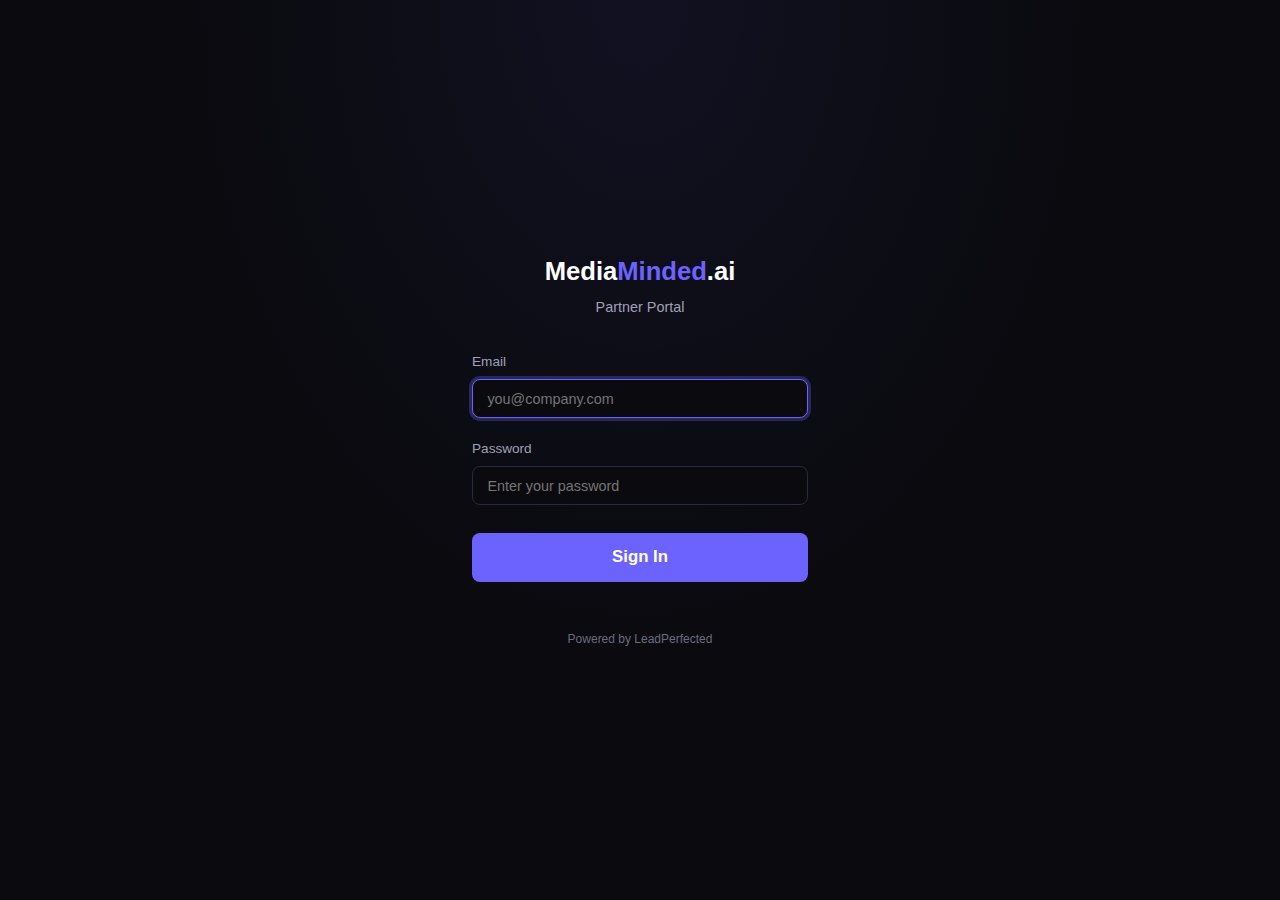
<file: admin/index.html>
<!DOCTYPE html>
<html lang="en">
<head>
  <meta charset="UTF-8">
  <meta name="viewport" content="width=device-width, initial-scale=1.0">
  <title>Admin - MediaMinded.ai</title>
  <link rel="stylesheet" href="/assets/style.css">
  <style>
    .pipeline-bar {
      display: flex;
      gap: 0;
      border-radius: var(--radius);
      overflow: hidden;
      height: 8px;
      background: var(--bg-primary);
      margin-top: 1rem;
    }
    .pipeline-bar div {
      height: 100%;
      transition: width 0.3s;
    }
    .action-bar {
      display: flex;
      gap: 0.5rem;
      flex-wrap: wrap;
    }
    .filter-row {
      display: flex;
      gap: 0.75rem;
      flex-wrap: wrap;
      margin-bottom: 1rem;
      align-items: flex-end;
    }
    .filter-row .form-group {
      margin-bottom: 0;
      min-width: 140px;
    }
    .filter-row .form-group label {
      margin-bottom: 0.2rem;
    }
    .select-col {
      width: 40px;
      text-align: center;
    }
    .row-actions {
      display: flex;
      gap: 0.4rem;
    }
    .partner-stats {
      display: grid;
      grid-template-columns: repeat(auto-fit, minmax(120px, 1fr));
      gap: 0.5rem;
      margin-top: 0.5rem;
    }
    .partner-stat {
      text-align: center;
      font-size: 0.8rem;
    }
    .partner-stat .val {
      font-weight: 700;
      color: var(--accent);
    }
    .count-badge {
      background: var(--bg-card);
      border: 1px solid var(--border);
      border-radius: 20px;
      padding: 0.15rem 0.6rem;
      font-size: 0.75rem;
      color: var(--text-secondary);
      margin-left: 0.5rem;
    }
  </style>
</head>
<body>
  <nav class="nav">
    <div class="nav-logo">Media<span>Minded</span>.ai <span style="font-size:0.7rem;color:var(--text-muted);margin-left:0.5rem;">ADMIN</span></div>
    <div class="nav-links">
      <span id="adminUser" style="color:var(--text-secondary);font-size:0.85rem;"></span>
      <button class="btn btn-secondary btn-sm" onclick="logout()">Logout</button>
    </div>
  </nav>

  <div class="page-content">
    <!-- Pipeline Stats -->
    <div class="stats-grid" id="pipelineStats">
      <div class="stat-card"><div class="stat-value" id="pTotal">-</div><div class="stat-label">Total Prospects</div></div>
      <div class="stat-card"><div class="stat-value" id="pCalled">-</div><div class="stat-label">Called</div></div>
      <div class="stat-card"><div class="stat-value" id="pInterested">-</div><div class="stat-label">Interested</div></div>
      <div class="stat-card"><div class="stat-value" id="pSigned">-</div><div class="stat-label">Signed Partners</div></div>
      <div class="stat-card"><div class="stat-value" id="pRevenue">-</div><div class="stat-label">Total Revenue</div></div>
    </div>

    <!-- Tabs -->
    <div class="tabs" style="margin-top:2rem;">
      <button class="tab-btn active" data-tab="prospects">Prospects</button>
      <button class="tab-btn" data-tab="partners">Partners</button>
      <button class="tab-btn" data-tab="pipeline">Pipeline</button>
    </div>

    <!-- Prospects Tab -->
    <div class="tab-content active" id="tab-prospects">
      <div class="toolbar">
        <div class="action-bar">
          <button class="btn btn-primary btn-sm" onclick="openDiscoverModal()">Discover Prospects</button>
          <button class="btn btn-secondary btn-sm" id="btnOutreach" onclick="generateOutreach()" disabled>Generate Outreach</button>
          <button class="btn btn-secondary btn-sm" id="btnLaunch" onclick="launchCalls()" disabled>Launch Calls</button>
        </div>
        <div class="toolbar-spacer"></div>
        <span id="selectedCount" style="color:var(--text-muted);font-size:0.85rem;"></span>
      </div>

      <div class="filter-row">
        <div class="form-group">
          <label>Niche</label>
          <select id="filterNiche" onchange="loadProspects()">
            <option value="">All Niches</option>
            <option>Fencing</option><option>Pools</option><option>Roofing</option>
            <option>Solar</option><option>HVAC</option><option>RV Dealers</option>
            <option>Real Estate</option><option>Windows</option><option>Siding</option>
            <option>Driveways</option>
          </select>
        </div>
        <div class="form-group">
          <label>Status</label>
          <select id="filterStatus" onchange="loadProspects()">
            <option value="">All Statuses</option>
            <option>new</option><option>contacted</option><option>called</option>
            <option>interested</option><option>signed</option><option>declined</option>
          </select>
        </div>
        <div class="form-group">
          <label>Search</label>
          <input type="text" id="filterSearch" placeholder="Company or name..." oninput="debounceSearch()">
        </div>
      </div>

      <div class="table-wrap">
        <table>
          <thead>
            <tr>
              <th class="select-col"><input type="checkbox" id="selectAll" onchange="toggleSelectAll()"></th>
              <th>Company</th>
              <th>Contact</th>
              <th>Niche</th>
              <th>Location</th>
              <th>Status</th>
              <th>Last Contact</th>
              <th>Actions</th>
            </tr>
          </thead>
          <tbody id="prospectsTable">
            <tr><td colspan="8" class="loading-overlay"><span class="spinner"></span> Loading...</td></tr>
          </tbody>
        </table>
      </div>
      <div id="prospectsPagination" style="margin-top:1rem;display:flex;gap:0.5rem;justify-content:center;"></div>
    </div>

    <!-- Partners Tab -->
    <div class="tab-content" id="tab-partners">
      <div class="table-wrap">
        <table>
          <thead>
            <tr>
              <th>Company</th>
              <th>Contact</th>
              <th>Niche</th>
              <th>Status</th>
              <th>Leads</th>
              <th>Calls</th>
              <th>Appointments</th>
              <th>Revenue</th>
              <th>Since</th>
            </tr>
          </thead>
          <tbody id="partnersTable">
            <tr><td colspan="9" class="loading-overlay"><span class="spinner"></span> Loading...</td></tr>
          </tbody>
        </table>
      </div>
    </div>

    <!-- Pipeline Tab -->
    <div class="tab-content" id="tab-pipeline">
      <div id="pipelineContent">
        <div class="loading-overlay"><span class="spinner"></span> Loading pipeline data...</div>
      </div>
    </div>
  </div>

  <!-- Discover Prospects Modal -->
  <div class="modal-overlay" id="discoverModal">
    <div class="modal">
      <h3>Discover Prospects</h3>
      <form id="discoverForm">
        <div class="form-group">
          <label>Niche</label>
          <select id="discoverNiche" required>
            <option value="">Select niche...</option>
            <option>Fencing</option><option>Pools</option><option>Roofing</option>
            <option>Solar</option><option>HVAC</option><option>RV Dealers</option>
            <option>Real Estate</option><option>Windows</option><option>Siding</option>
            <option>Driveways</option>
          </select>
        </div>
        <div class="form-group">
          <label>Locations (comma separated)</label>
          <input type="text" id="discoverLocations" placeholder="e.g., Miami FL, Tampa FL" required>
        </div>
        <div class="form-group">
          <label>Limit</label>
          <input type="number" id="discoverLimit" value="50" min="1" max="500">
        </div>
        <div style="display:flex;gap:0.75rem;justify-content:flex-end;margin-top:1.5rem;">
          <button type="button" class="btn btn-secondary" onclick="closeDiscoverModal()">Cancel</button>
          <button type="submit" class="btn btn-primary" id="discoverBtn">Discover</button>
        </div>
      </form>
      <div id="discoverResult" style="margin-top:1rem;display:none;"></div>
    </div>
  </div>

  <footer class="footer">
    &copy; 2026 MediaMinded.ai &mdash; Admin Panel
  </footer>

  <script src="/assets/app.js"></script>
  <script>
    if (!requireAuth(['master_admin', 'admin'])) throw new Error('Not authorized');

    const user = getUser();
    $('#adminUser').textContent = user.email;

    // State
    let prospects = [];
    let selectedIds = new Set();
    let currentPage = 1;
    const pageSize = 50;
    let searchTimeout = null;

    // Tabs
    $$('.tab-btn').forEach(btn => {
      btn.addEventListener('click', () => {
        $$('.tab-btn').forEach(b => b.classList.remove('active'));
        $$('.tab-content').forEach(c => c.classList.remove('active'));
        btn.classList.add('active');
        $(`#tab-${btn.dataset.tab}`).classList.add('active');

        if (btn.dataset.tab === 'partners') loadPartners();
        if (btn.dataset.tab === 'pipeline') loadPipeline();
      });
    });

    // Load pipeline stats
    async function loadPipelineStats() {
      try {
        const data = await apiFetch('/b2b/admin/stats');
        $('#pTotal').textContent = formatNumber(data.total_prospects);
        $('#pCalled').textContent = formatNumber(data.called);
        $('#pInterested').textContent = formatNumber(data.interested);
        $('#pSigned').textContent = formatNumber(data.signed);
        $('#pRevenue').textContent = formatCurrency(data.total_revenue);
      } catch (err) {
        console.error('Stats error:', err);
      }
    }

    // Prospects
    async function loadProspects() {
      const niche = $('#filterNiche').value;
      const status = $('#filterStatus').value;
      const search = $('#filterSearch').value;

      let url = `/b2b/prospects?page=${currentPage}&limit=${pageSize}`;
      if (niche) url += `&niche=${encodeURIComponent(niche)}`;
      if (status) url += `&status=${encodeURIComponent(status)}`;
      if (search) url += `&search=${encodeURIComponent(search)}`;

      try {
        const data = await apiFetch(url);
        prospects = data.prospects || data || [];
        const total = data.total || prospects.length;

        if (prospects.length === 0) {
          $('#prospectsTable').innerHTML = '<tr><td colspan="8" style="text-align:center;color:var(--text-muted);padding:2rem;">No prospects found</td></tr>';
          $('#prospectsPagination').innerHTML = '';
          return;
        }

        $('#prospectsTable').innerHTML = prospects.map(p => `
          <tr>
            <td class="select-col"><input type="checkbox" value="${p.id}" onchange="toggleSelect(this)" ${selectedIds.has(String(p.id)) ? 'checked' : ''}></td>
            <td><strong>${p.company_name || '-'}</strong></td>
            <td>${p.contact_name || '-'}<br><span style="color:var(--text-muted);font-size:0.8rem;">${p.email || ''}</span></td>
            <td>${p.niche || '-'}</td>
            <td>${[p.city, p.state].filter(Boolean).join(', ') || '-'}</td>
            <td>${statusBadge(p.status)}</td>
            <td>${formatDate(p.last_contacted_at)}</td>
            <td class="row-actions">
              <button class="btn btn-sm btn-secondary" onclick="viewProspect(${p.id})" title="View">View</button>
            </td>
          </tr>
        `).join('');

        // Pagination
        const totalPages = Math.ceil(total / pageSize);
        if (totalPages > 1) {
          let pages = '';
          for (let i = 1; i <= totalPages && i <= 10; i++) {
            pages += `<button class="btn btn-sm ${i === currentPage ? 'btn-primary' : 'btn-secondary'}" onclick="goToPage(${i})">${i}</button>`;
          }
          $('#prospectsPagination').innerHTML = pages;
        } else {
          $('#prospectsPagination').innerHTML = '';
        }

        updateSelectionUI();
      } catch (err) {
        $('#prospectsTable').innerHTML = `<tr><td colspan="8" class="alert-error">Error loading prospects: ${err.message}</td></tr>`;
      }
    }

    function goToPage(page) {
      currentPage = page;
      loadProspects();
    }

    function debounceSearch() {
      clearTimeout(searchTimeout);
      searchTimeout = setTimeout(() => {
        currentPage = 1;
        loadProspects();
      }, 300);
    }

    // Selection
    function toggleSelect(cb) {
      if (cb.checked) {
        selectedIds.add(cb.value);
      } else {
        selectedIds.delete(cb.value);
      }
      updateSelectionUI();
    }

    function toggleSelectAll() {
      const checked = $('#selectAll').checked;
      $$('#prospectsTable input[type="checkbox"]').forEach(cb => {
        cb.checked = checked;
        if (checked) selectedIds.add(cb.value);
        else selectedIds.delete(cb.value);
      });
      updateSelectionUI();
    }

    function updateSelectionUI() {
      const count = selectedIds.size;
      $('#selectedCount').textContent = count > 0 ? `${count} selected` : '';
      $('#btnOutreach').disabled = count === 0;
      $('#btnLaunch').disabled = count === 0;
    }

    // Actions
    async function generateOutreach() {
      if (selectedIds.size === 0) return;
      const btn = $('#btnOutreach');
      btn.disabled = true;
      btn.textContent = 'Generating...';

      try {
        await apiFetch('/b2b/admin/generate-outreach', {
          method: 'POST',
          body: JSON.stringify({ prospect_ids: [...selectedIds] }),
        });
        showAlert($('.page-content'), 'Outreach generated successfully', 'success');
        loadProspects();
      } catch (err) {
        showAlert($('.page-content'), 'Outreach error: ' + err.message);
      } finally {
        btn.disabled = false;
        btn.textContent = 'Generate Outreach';
      }
    }

    async function launchCalls() {
      if (selectedIds.size === 0) return;
      if (!confirm(`Launch calls for ${selectedIds.size} prospect(s)?`)) return;

      const btn = $('#btnLaunch');
      btn.disabled = true;
      btn.textContent = 'Launching...';

      try {
        await apiFetch('/b2b/admin/launch-calls', {
          method: 'POST',
          body: JSON.stringify({ prospect_ids: [...selectedIds] }),
        });
        showAlert($('.page-content'), 'Calls launched successfully', 'success');
        selectedIds.clear();
        loadProspects();
      } catch (err) {
        showAlert($('.page-content'), 'Launch error: ' + err.message);
      } finally {
        btn.disabled = false;
        btn.textContent = 'Launch Calls';
      }
    }

    function viewProspect(id) {
      const p = prospects.find(x => x.id === id);
      if (!p) return;
      alert(
        `Company: ${p.company_name}\n` +
        `Contact: ${p.contact_name}\n` +
        `Email: ${p.email}\n` +
        `Phone: ${p.phone}\n` +
        `Niche: ${p.niche}\n` +
        `Location: ${[p.city, p.state].filter(Boolean).join(', ')}\n` +
        `Status: ${p.status}\n` +
        `Notes: ${p.notes || 'None'}`
      );
    }

    // Discover Modal
    function openDiscoverModal() {
      $('#discoverModal').classList.add('active');
      $('#discoverResult').style.display = 'none';
    }

    function closeDiscoverModal() {
      $('#discoverModal').classList.remove('active');
    }

    document.getElementById('discoverForm').addEventListener('submit', async (e) => {
      e.preventDefault();
      const btn = $('#discoverBtn');
      btn.disabled = true;
      btn.textContent = 'Discovering...';

      try {
        const data = await apiFetch('/b2b/admin/discover-prospects', {
          method: 'POST',
          body: JSON.stringify({
            niche: $('#discoverNiche').value,
            locations: $('#discoverLocations').value.split(',').map(s => s.trim()).filter(Boolean),
            limit: parseInt($('#discoverLimit').value) || 50,
          }),
        });

        const resultEl = $('#discoverResult');
        resultEl.className = 'alert alert-success';
        resultEl.textContent = `Found ${data.count || 0} new prospects.`;
        resultEl.style.display = 'block';
        loadProspects();
        loadPipelineStats();
      } catch (err) {
        const resultEl = $('#discoverResult');
        resultEl.className = 'alert alert-error';
        resultEl.textContent = err.message;
        resultEl.style.display = 'block';
      } finally {
        btn.disabled = false;
        btn.textContent = 'Discover';
      }
    });

    // Partners
    async function loadPartners() {
      try {
        const partners = await apiFetch('/b2b/admin/partners');
        if (!partners || partners.length === 0) {
          $('#partnersTable').innerHTML = '<tr><td colspan="9" style="text-align:center;color:var(--text-muted);padding:2rem;">No partners yet</td></tr>';
          return;
        }
        $('#partnersTable').innerHTML = partners.map(p => `
          <tr>
            <td><strong>${p.company_name || '-'}</strong></td>
            <td>${p.contact_name || '-'}<br><span style="color:var(--text-muted);font-size:0.8rem;">${p.email || ''}</span></td>
            <td>${p.niche || '-'}</td>
            <td>${statusBadge(p.status)}</td>
            <td>${formatNumber(p.total_leads)}</td>
            <td>${formatNumber(p.calls_made)}</td>
            <td>${formatNumber(p.appointments)}</td>
            <td>${formatCurrency(p.revenue)}</td>
            <td>${formatDate(p.created_at)}</td>
          </tr>
        `).join('');
      } catch (err) {
        $('#partnersTable').innerHTML = `<tr><td colspan="9" class="alert-error">Error: ${err.message}</td></tr>`;
      }
    }

    // Pipeline
    async function loadPipeline() {
      try {
        const data = await apiFetch('/b2b/admin/pipeline');
        const stages = data.stages || [];
        const content = $('#pipelineContent');

        if (stages.length === 0) {
          content.innerHTML = '<p style="text-align:center;color:var(--text-muted);padding:2rem;">No pipeline data yet</p>';
          return;
        }

        const total = stages.reduce((sum, s) => sum + (s.count || 0), 0) || 1;
        const colors = ['#6c63ff', '#3b82f6', '#22c55e', '#f59e0b', '#ef4444', '#8b5cf6'];

        content.innerHTML = `
          <div class="stats-grid" style="margin-bottom:2rem;">
            ${stages.map(s => `
              <div class="stat-card">
                <div class="stat-value">${formatNumber(s.count)}</div>
                <div class="stat-label">${s.name}</div>
              </div>
            `).join('')}
          </div>
          <div class="card" style="margin-bottom:2rem;">
            <h3 style="margin-bottom:0.75rem;">Pipeline Funnel</h3>
            <div class="pipeline-bar">
              ${stages.map((s, i) => `<div style="width:${(s.count / total * 100).toFixed(1)}%;background:${colors[i % colors.length]};" title="${s.name}: ${s.count}"></div>`).join('')}
            </div>
            <div style="display:flex;gap:1.5rem;margin-top:0.75rem;flex-wrap:wrap;">
              ${stages.map((s, i) => `
                <span style="font-size:0.8rem;color:var(--text-secondary);display:flex;align-items:center;gap:0.35rem;">
                  <span style="width:10px;height:10px;border-radius:2px;background:${colors[i % colors.length]};display:inline-block;"></span>
                  ${s.name} (${((s.count / total) * 100).toFixed(0)}%)
                </span>
              `).join('')}
            </div>
          </div>
          ${data.recent_activity ? `
            <h3 style="margin-bottom:1rem;">Recent Activity</h3>
            <div class="table-wrap">
              <table>
                <thead><tr><th>Date</th><th>Company</th><th>Event</th><th>Details</th></tr></thead>
                <tbody>
                  ${data.recent_activity.map(a => `
                    <tr>
                      <td>${formatDateTime(a.date)}</td>
                      <td>${a.company || '-'}</td>
                      <td>${statusBadge(a.event)}</td>
                      <td>${a.details || '-'}</td>
                    </tr>
                  `).join('')}
                </tbody>
              </table>
            </div>
          ` : ''}
        `;
      } catch (err) {
        $('#pipelineContent').innerHTML = `<div class="alert alert-error">Error loading pipeline: ${err.message}</div>`;
      }
    }

    // Init
    loadPipelineStats();
    loadProspects();
  </script>
</body>
</html>
</file>
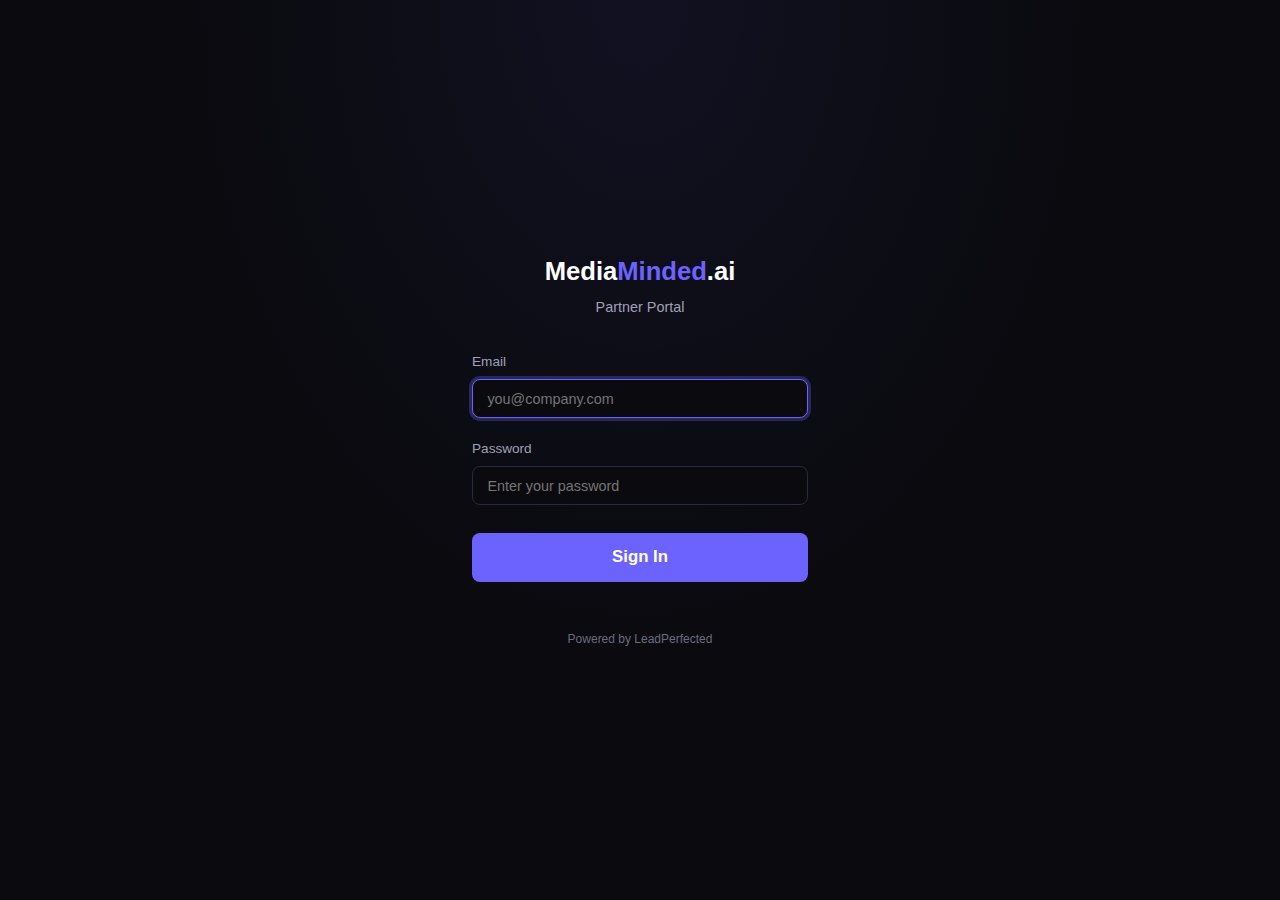
<file: portal/index.html>
<!DOCTYPE html>
<html lang="en">
<head>
  <meta charset="UTF-8">
  <meta name="viewport" content="width=device-width, initial-scale=1.0">
  <title>Partner Login - MediaMinded.ai</title>
  <link rel="stylesheet" href="/assets/style.css">
  <style>
    .login-page {
      min-height: 100vh;
      display: flex;
      align-items: center;
      justify-content: center;
      background: radial-gradient(ellipse at center top, rgba(108,99,255,0.08) 0%, transparent 50%);
    }
    .login-box {
      width: 100%;
      max-width: 400px;
      padding: 2rem;
    }
    .login-header {
      text-align: center;
      margin-bottom: 2rem;
    }
    .login-header h1 {
      font-size: 1.6rem;
      font-weight: 700;
      margin-bottom: 0.25rem;
    }
    .login-header h1 span {
      color: var(--accent);
    }
    .login-header p {
      color: var(--text-secondary);
      font-size: 0.9rem;
    }
    .login-form .btn {
      width: 100%;
      justify-content: center;
      margin-top: 0.5rem;
    }
    .login-footer {
      text-align: center;
      margin-top: 3rem;
      color: var(--text-muted);
      font-size: 0.75rem;
    }
    .login-error {
      display: none;
      margin-bottom: 1rem;
    }
  </style>
</head>
<body>
  <div class="login-page">
    <div class="login-box">
      <div class="login-header">
        <h1>Media<span>Minded</span>.ai</h1>
        <p>Partner Portal</p>
      </div>

      <div id="loginError" class="alert alert-error login-error"></div>

      <form id="loginForm" class="login-form" autocomplete="on">
        <div class="form-group">
          <label for="email">Email</label>
          <input type="email" id="email" name="email" required placeholder="you@company.com" autofocus>
        </div>
        <div class="form-group">
          <label for="password">Password</label>
          <input type="password" id="password" name="password" required placeholder="Enter your password">
        </div>
        <button type="submit" class="btn btn-primary btn-lg" id="loginBtn">Sign In</button>
      </form>

      <div class="login-footer">
        Powered by LeadPerfected
      </div>
    </div>
  </div>

  <script src="/assets/app.js"></script>
  <script>
    // If already logged in, redirect
    if (getToken() && getUser()) {
      const user = getUser();
      if (user.role === 'master_admin' || user.role === 'admin') {
        window.location.href = '/admin/';
      } else {
        window.location.href = '/portal/dashboard.html';
      }
    }

    const form = document.getElementById('loginForm');
    const errorEl = document.getElementById('loginError');
    const loginBtn = document.getElementById('loginBtn');

    form.addEventListener('submit', async (e) => {
      e.preventDefault();
      errorEl.style.display = 'none';
      loginBtn.disabled = true;
      loginBtn.textContent = 'Signing in...';

      try {
        const data = await apiFetch('/auth/login', {
          method: 'POST',
          body: JSON.stringify({
            email: document.getElementById('email').value,
            password: document.getElementById('password').value,
          }),
        });

        setAuth(data.token, data.user, data.partner_id);

        if (data.user.role === 'master_admin' || data.user.role === 'admin') {
          window.location.href = '/admin/';
        } else {
          window.location.href = '/portal/dashboard.html';
        }
      } catch (err) {
        errorEl.textContent = err.message || 'Login failed. Check your credentials.';
        errorEl.style.display = 'block';
        loginBtn.disabled = false;
        loginBtn.textContent = 'Sign In';
      }
    });
  </script>
</body>
</html>
</file>
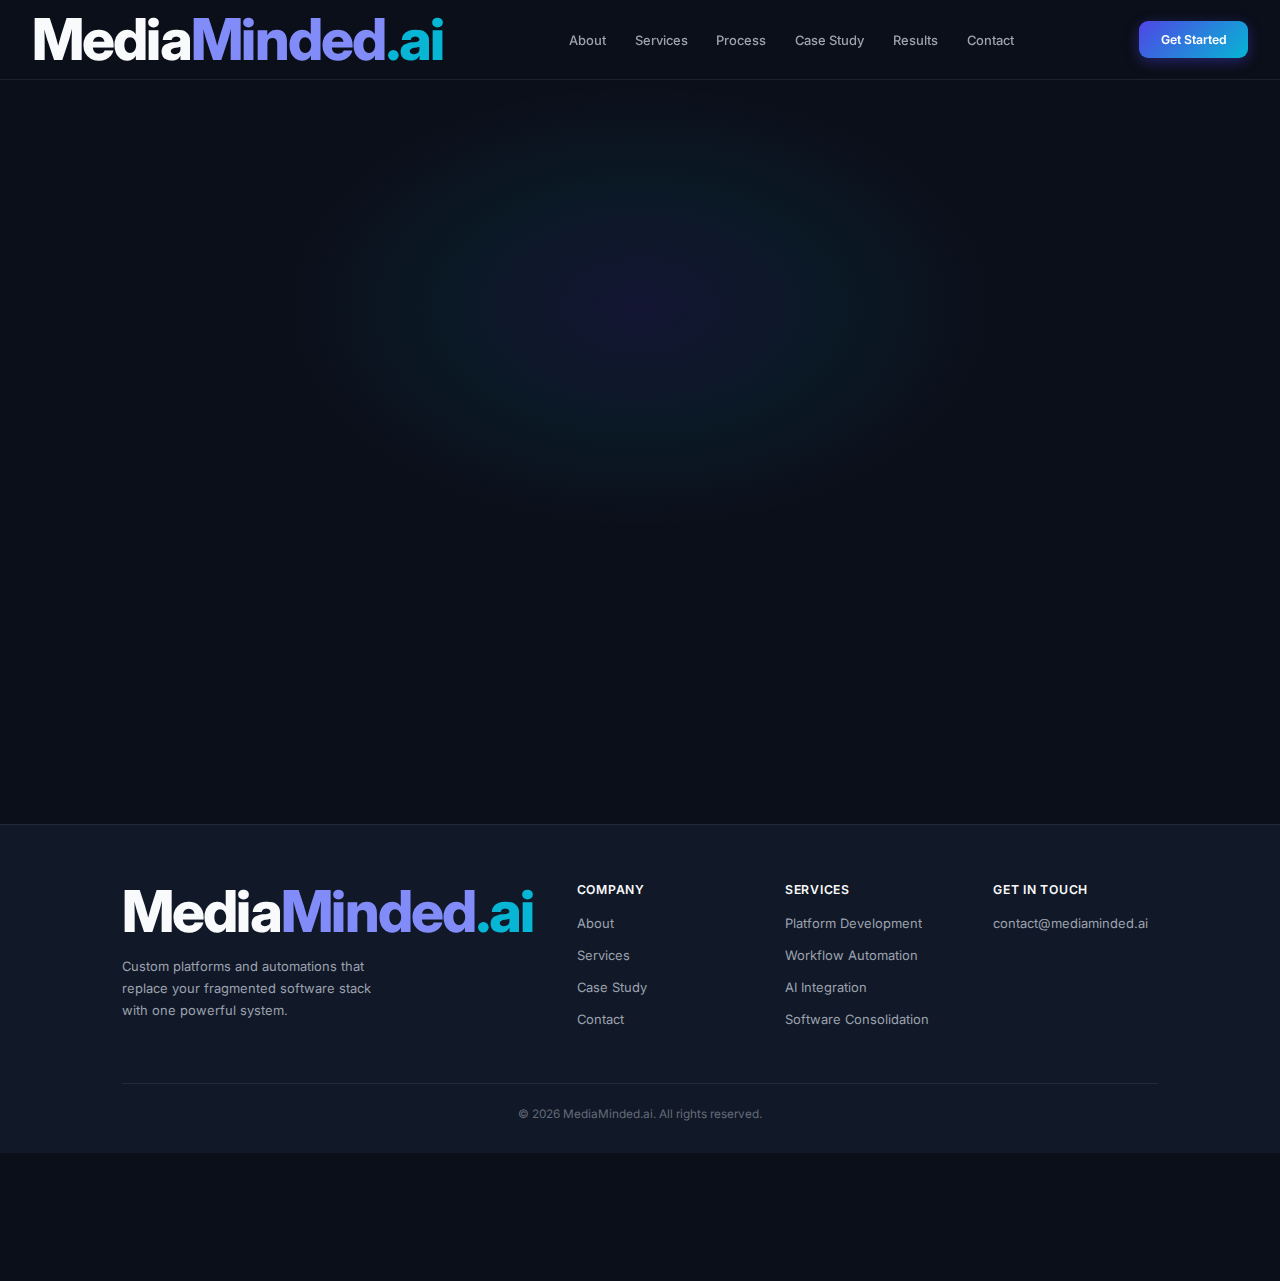
<file: contact.html>
<!DOCTYPE html>
<html lang="en">
<head>
    <meta charset="UTF-8">
    <meta name="viewport" content="width=device-width, initial-scale=1.0">
    <title>Contact — MediaMinded.ai</title>
    <meta name="description" content="Get in touch with MediaMinded.ai. Tell us about your business and we'll show you how a custom platform can save you time and money.">
    <link rel="preconnect" href="https://fonts.googleapis.com">
    <link rel="preconnect" href="https://fonts.gstatic.com" crossorigin>
    <link href="https://fonts.googleapis.com/css2?family=Inter:wght@400;500;600;700;800&display=swap" rel="stylesheet">
    <link rel="icon" type="image/png" href="logo.png">
    <link rel="stylesheet" href="styles.css?v=7">
    <style>
        /* Inline form styles to prevent caching issues */
        .contact-form {
            background: rgba(255, 255, 255, 0.03) !important;
            border: 1px solid rgba(255, 255, 255, 0.08) !important;
            border-radius: 20px !important;
            padding: 44px !important;
            box-sizing: border-box !important;
        }
        .form-group {
            margin-bottom: 24px !important;
            display: block !important;
        }
        .form-group label {
            display: block !important;
            font-size: 0.9rem !important;
            font-weight: 600 !important;
            color: #F9FAFB !important;
            margin-bottom: 10px !important;
        }
        .form-group .required { color: #818CF8 !important; }
        .contact-form input[type="text"],
        .contact-form input[type="email"],
        .contact-form input[type="tel"],
        .contact-form textarea {
            display: block !important;
            width: 100% !important;
            padding: 16px 20px !important;
            background: rgba(17, 24, 39, 0.9) !important;
            border: 1px solid rgba(255, 255, 255, 0.15) !important;
            border-radius: 10px !important;
            color: #F9FAFB !important;
            font-family: 'Inter', sans-serif !important;
            font-size: 1rem !important;
            line-height: 1.5 !important;
            outline: none !important;
            -webkit-appearance: none !important;
            -moz-appearance: none !important;
            appearance: none !important;
            box-sizing: border-box !important;
            transition: all 0.3s ease !important;
        }
        .contact-form input::placeholder,
        .contact-form textarea::placeholder {
            color: #6B7280 !important;
            opacity: 0.6 !important;
        }
        .contact-form input:focus,
        .contact-form textarea:focus {
            border-color: #4F46E5 !important;
            background: rgba(79, 70, 229, 0.1) !important;
            box-shadow: 0 0 0 3px rgba(79, 70, 229, 0.2) !important;
        }
        .contact-form textarea {
            resize: vertical !important;
            min-height: 160px !important;
        }
        .form-row {
            display: grid !important;
            grid-template-columns: 1fr 1fr !important;
            gap: 20px !important;
        }
        .btn-full {
            width: 100% !important;
            padding: 18px 36px !important;
            font-size: 1.05rem !important;
            margin-top: 8px !important;
        }
        #formSuccess {
            display: none !important;
        }
        #formSuccess.show {
            display: block !important;
        }
        @media (max-width: 768px) {
            .form-row { grid-template-columns: 1fr !important; }
            .contact-form { padding: 28px !important; }
        }
    </style>
</head>
<body>

    <!-- Navigation -->
    <nav class="navbar scrolled" id="navbar">
        <div class="nav-container">
            <a href="index.html" class="nav-logo"><span class="logo-media">Media</span><span class="logo-minded">Minded</span><span class="logo-dot">.ai</span></a>
            <ul class="nav-links" id="navLinks">
                <li><a href="index.html#about">About</a></li>
                <li><a href="index.html#services">Services</a></li>
                <li><a href="index.html#process">Process</a></li>
                <li><a href="index.html#case-study">Case Study</a></li>
                <li><a href="index.html#results">Results</a></li>
                <li><a href="contact.html">Contact</a></li>
            </ul>
            <div class="nav-actions">
                <a href="contact.html" class="btn btn-primary nav-cta">Get Started</a>
                <button class="mobile-toggle" id="mobileToggle" aria-label="Toggle menu">
                    <span></span>
                    <span></span>
                    <span></span>
                </button>
            </div>
        </div>
    </nav>

    <!-- Contact Page -->
    <section class="contact-page">
        <div class="contact-page-bg"></div>
        <div class="container">
            <div class="contact-grid">
                <div class="contact-info animate-in">
                    <span class="section-tag">Get In Touch</span>
                    <h1>Let's build something <span class="gradient-text">that actually works.</span></h1>
                    <p class="contact-description">Tell us about your business. We'll show you exactly where you're losing time and money — and how a custom platform can fix it.</p>
                    <div class="contact-details">
                        <div class="contact-detail">
                            <svg width="20" height="20" viewBox="0 0 24 24" fill="none" stroke="currentColor" stroke-width="2" stroke-linecap="round" stroke-linejoin="round"><path d="M4 4h16c1.1 0 2 .9 2 2v12c0 1.1-.9 2-2 2H4c-1.1 0-2-.9-2-2V6c0-1.1.9-2 2-2z"/><polyline points="22,6 12,13 2,6"/></svg>
                            <a href="mailto:contact@mediaminded.ai">contact@mediaminded.ai</a>
                        </div>
                    </div>
                    <span class="cta-note">No commitment. No sales pitch. Just a real conversation about your business.</span>
                </div>
                <div class="contact-form-wrapper animate-in" style="animation-delay: 0.2s;">
                    <form action="https://formspree.io/f/mvzqoawa" method="POST" class="contact-form" id="contactForm">
                        <input type="hidden" name="_subject" value="New inquiry from mediaminded.ai">
                        <div class="form-group">
                            <label for="name">Name <span class="required">*</span></label>
                            <input type="text" id="name" name="name" required placeholder="Your full name">
                        </div>
                        <div class="form-group">
                            <label for="email">Email <span class="required">*</span></label>
                            <input type="email" id="email" name="email" required placeholder="you@company.com">
                        </div>
                        <div class="form-row">
                            <div class="form-group">
                                <label for="company">Company <span class="required">*</span></label>
                                <input type="text" id="company" name="company" required placeholder="Your company">
                            </div>
                            <div class="form-group">
                                <label for="phone">Phone</label>
                                <input type="tel" id="phone" name="phone" placeholder="610-308-2369">
                            </div>
                        </div>
                        <div class="form-group">
                            <label for="message">Message <span class="required">*</span></label>
                            <textarea id="message" name="message" rows="5" required placeholder="Tell us about your business and what you're looking for..."></textarea>
                        </div>
                        <button type="submit" class="btn btn-primary btn-lg btn-full">Send Message</button>
                    </form>
                    <div class="form-success" id="formSuccess">
                        <div class="success-icon">
                            <svg width="48" height="48" viewBox="0 0 24 24" fill="none" stroke="currentColor" stroke-width="2" stroke-linecap="round" stroke-linejoin="round"><path d="M22 11.08V12a10 10 0 1 1-5.93-9.14"/><polyline points="22 4 12 14.01 9 11.01"/></svg>
                        </div>
                        <h3>Message Sent!</h3>
                        <p>We'll get back to you within 24 hours.</p>
                    </div>
                </div>
            </div>
        </div>
    </section>

    <!-- Footer -->
    <footer class="footer">
        <div class="container">
            <div class="footer-grid">
                <div class="footer-brand">
                    <a href="index.html" class="nav-logo">
                        <span class="logo-media">Media</span><span class="logo-minded">Minded</span><span class="logo-dot">.ai</span>
                    </a>
                    <p>Custom platforms and automations that replace your fragmented software stack with one powerful system.</p>
                </div>
                <div class="footer-links">
                    <h4>Company</h4>
                    <ul>
                        <li><a href="index.html#about">About</a></li>
                        <li><a href="index.html#services">Services</a></li>
                        <li><a href="index.html#case-study">Case Study</a></li>
                        <li><a href="contact.html">Contact</a></li>
                    </ul>
                </div>
                <div class="footer-links">
                    <h4>Services</h4>
                    <ul>
                        <li><a href="index.html#services">Platform Development</a></li>
                        <li><a href="index.html#services">Workflow Automation</a></li>
                        <li><a href="index.html#services">AI Integration</a></li>
                        <li><a href="index.html#services">Software Consolidation</a></li>
                    </ul>
                </div>
                <div class="footer-links">
                    <h4>Get In Touch</h4>
                    <ul>
                        <li><a href="mailto:contact@mediaminded.ai">contact@mediaminded.ai</a></li>
                    </ul>
                </div>
            </div>
            <div class="footer-bottom">
                <p>&copy; 2026 MediaMinded.ai. All rights reserved.</p>
            </div>
        </div>
    </footer>

    <script src="script.js?v=6"></script>
</body>
</html>
</file>
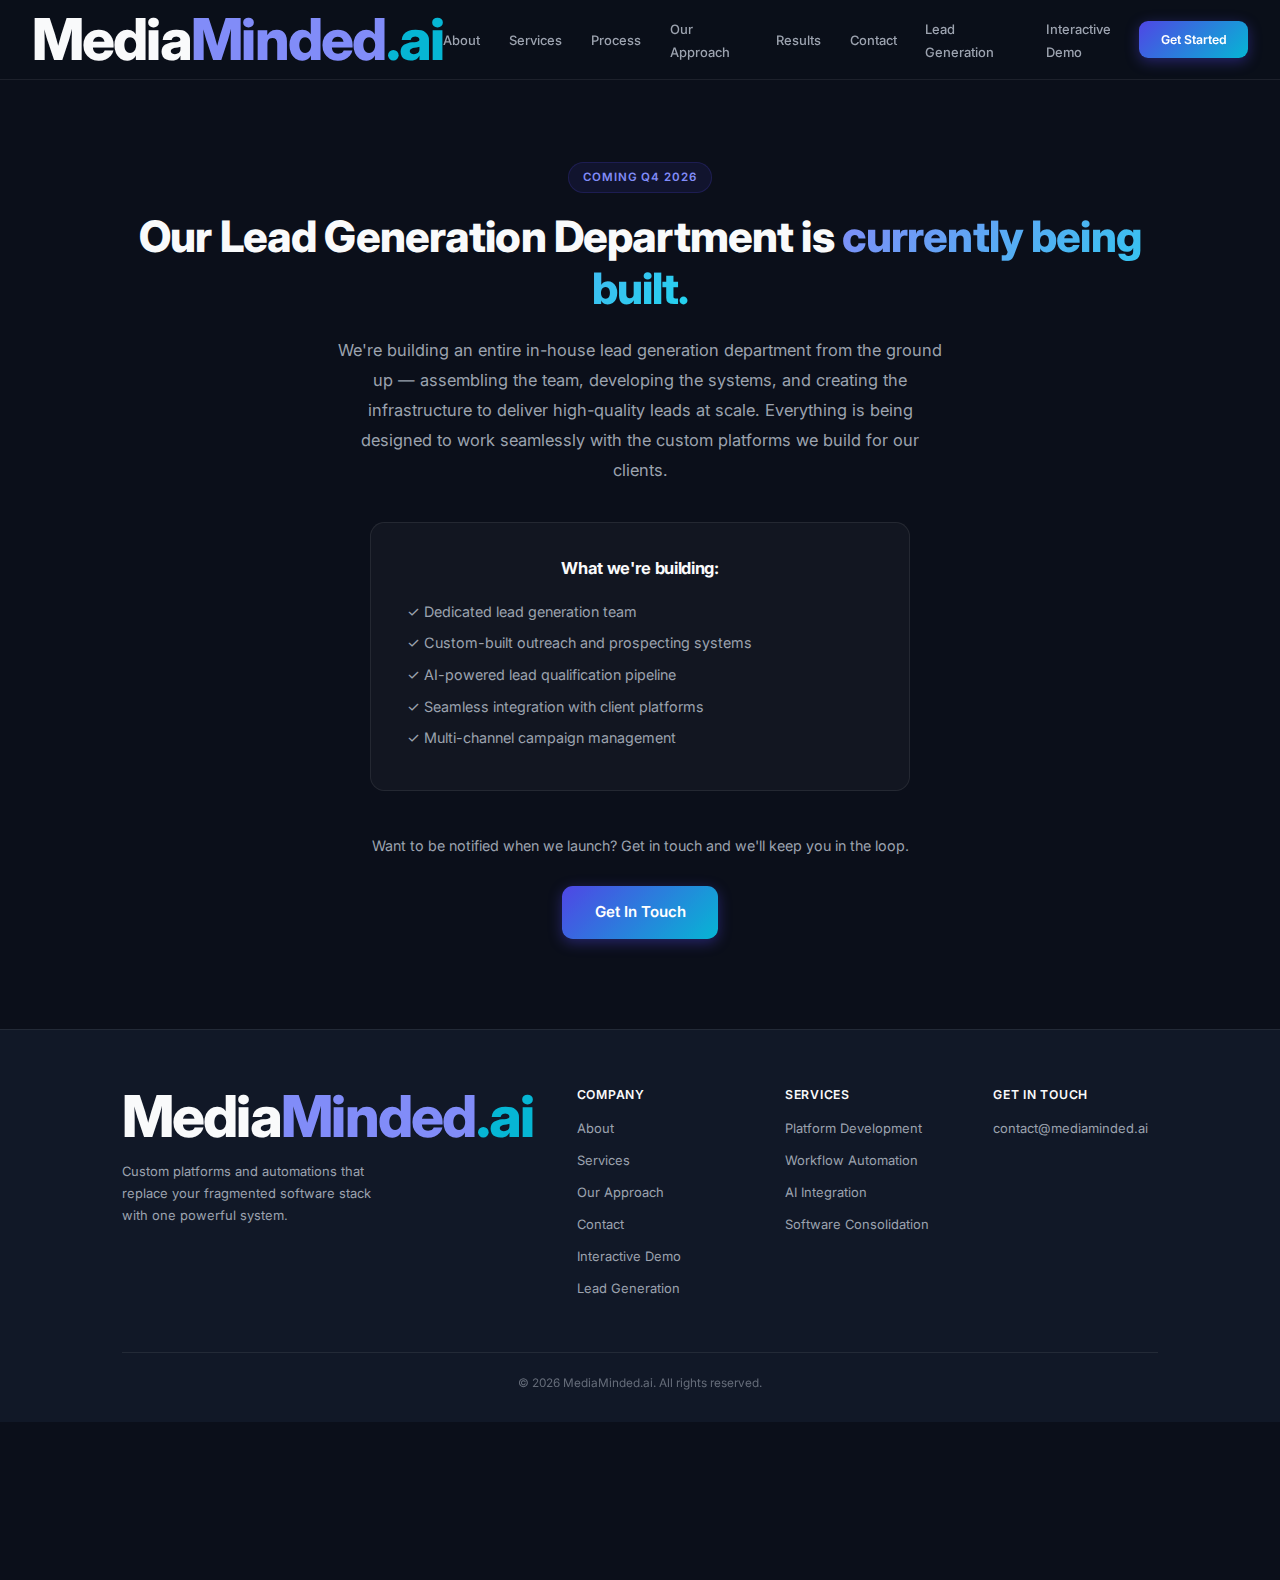
<file: lead-generation.html>
<!DOCTYPE html>
<html lang="en">
<head>
    <!-- Google Analytics -->
    <script async src="https://www.googletagmanager.com/gtag/js?id=G-VYGN5HWVXL"></script>
    <script>
      window.dataLayer = window.dataLayer || [];
      function gtag(){dataLayer.push(arguments);}
      gtag('js', new Date());
      gtag('config', 'G-VYGN5HWVXL');
    </script>
    <meta charset="UTF-8">
    <meta name="viewport" content="width=device-width, initial-scale=1.0">
    <title>Lead Generation — MediaMinded.ai</title>
    <meta name="description" content="MediaMinded.ai's in-house lead generation department is currently being built. Launching Q4 2026.">
    <!-- Open Graph -->
    <meta property="og:type" content="website">
    <meta property="og:url" content="https://mediaminded.ai/lead-generation">
    <meta property="og:title" content="Lead Generation — MediaMinded.ai">
    <meta property="og:description" content="Our in-house lead generation department is currently being built. Launching Q4 2026.">
    <meta property="og:image" content="https://mediaminded.ai/platform-preview.png">
    <meta property="og:image:width" content="1916">
    <meta property="og:image:height" content="746">
    <meta property="og:image:type" content="image/png">
    <meta property="og:site_name" content="MediaMinded.ai">
    <meta name="twitter:card" content="summary_large_image">
    <meta name="twitter:title" content="Lead Generation — MediaMinded.ai">
    <meta name="twitter:description" content="Our in-house lead generation department is currently being built. Launching Q4 2026.">
    <meta name="twitter:image" content="https://mediaminded.ai/platform-preview.png">
    <link rel="preconnect" href="https://fonts.googleapis.com">
    <link rel="preconnect" href="https://fonts.gstatic.com" crossorigin>
    <link href="https://fonts.googleapis.com/css2?family=Inter:wght@400;500;600;700;800&display=swap" rel="stylesheet">
    <link rel="icon" type="image/png" href="logo.png">
    <link rel="stylesheet" href="styles.css?v=10">
</head>
<body>

    <!-- Navigation -->
    <nav class="navbar scrolled" id="navbar">
        <div class="nav-container">
            <a href="index.html" class="nav-logo"><span class="logo-media">Media</span><span class="logo-minded">Minded</span><span class="logo-dot">.ai</span></a>
            <ul class="nav-links" id="navLinks">
                <li><a href="index.html#about">About</a></li>
                <li><a href="index.html#services">Services</a></li>
                <li><a href="index.html#process">Process</a></li>
                <li><a href="index.html#case-study">Our Approach</a></li>
                <li><a href="index.html#results">Results</a></li>
                <li><a href="contact.html">Contact</a></li>
                <li><a href="lead-generation.html">Lead Generation</a></li>
                <li><a href="demo.html" class="nav-demo-link">Interactive Demo</a></li>
            </ul>
            <div class="nav-actions">
                <a href="contact.html" class="btn btn-primary nav-cta">Get Started</a>
                <button class="mobile-toggle" id="mobileToggle" aria-label="Toggle menu">
                    <span></span>
                    <span></span>
                    <span></span>
                </button>
            </div>
        </div>
    </nav>

    <!-- Lead Generation Coming Soon -->
    <section style="padding: 180px 0 100px; text-align: center; min-height: 70vh; display: flex; align-items: center;">
        <div class="container">
            <span class="section-tag">Coming Q4 2026</span>
            <h1 style="font-size: clamp(2rem, 4vw, 3rem); font-weight: 800; color: var(--text-primary); margin-bottom: 24px; line-height: 1.2;">Our Lead Generation Department is <span class="gradient-text">currently being built.</span></h1>
            <p style="font-size: clamp(1rem, 1.6vw, 1.15rem); color: var(--text-secondary); max-width: 680px; margin: 0 auto 40px; line-height: 1.8;">We're building an entire in-house lead generation department from the ground up — assembling the team, developing the systems, and creating the infrastructure to deliver high-quality leads at scale. Everything is being designed to work seamlessly with the custom platforms we build for our clients.</p>
            <div style="background: rgba(255,255,255,0.03); border: 1px solid rgba(255,255,255,0.08); border-radius: 16px; padding: 40px; max-width: 600px; margin: 0 auto 48px;">
                <h3 style="color: var(--text-primary); font-size: 1.15rem; font-weight: 700; margin-bottom: 20px;">What we're building:</h3>
                <ul style="list-style: none; text-align: left; color: var(--text-secondary); line-height: 2.2; font-size: 1rem;">
                    <li>&#10003;  Dedicated lead generation team</li>
                    <li>&#10003;  Custom-built outreach and prospecting systems</li>
                    <li>&#10003;  AI-powered lead qualification pipeline</li>
                    <li>&#10003;  Seamless integration with client platforms</li>
                    <li>&#10003;  Multi-channel campaign management</li>
                </ul>
            </div>
            <p style="color: var(--text-secondary); margin-bottom: 32px;">Want to be notified when we launch? Get in touch and we'll keep you in the loop.</p>
            <a href="contact.html" class="btn btn-primary btn-lg">Get In Touch</a>
        </div>
    </section>

    <!-- Footer -->
    <footer class="footer">
        <div class="container">
            <div class="footer-grid">
                <div class="footer-brand">
                    <a href="index.html" class="nav-logo">
                        <span class="logo-media">Media</span><span class="logo-minded">Minded</span><span class="logo-dot">.ai</span>
                    </a>
                    <p>Custom platforms and automations that replace your fragmented software stack with one powerful system.</p>
                </div>
                <div class="footer-links">
                    <h4>Company</h4>
                    <ul>
                        <li><a href="index.html#about">About</a></li>
                        <li><a href="index.html#services">Services</a></li>
                        <li><a href="index.html#case-study">Our Approach</a></li>
                        <li><a href="contact.html">Contact</a></li>
                        <li><a href="demo.html">Interactive Demo</a></li>
                        <li><a href="lead-generation.html">Lead Generation</a></li>
                    </ul>
                </div>
                <div class="footer-links">
                    <h4>Services</h4>
                    <ul>
                        <li><a href="index.html#services">Platform Development</a></li>
                        <li><a href="index.html#services">Workflow Automation</a></li>
                        <li><a href="index.html#services">AI Integration</a></li>
                        <li><a href="index.html#services">Software Consolidation</a></li>
                    </ul>
                </div>
                <div class="footer-links">
                    <h4>Get In Touch</h4>
                    <ul>
                        <li><a href="mailto:contact@mediaminded.ai">contact@mediaminded.ai</a></li>
                    </ul>
                </div>
            </div>
            <div class="footer-bottom">
                <p>&copy; 2026 MediaMinded.ai. All rights reserved.</p>
            </div>
        </div>
    </footer>

    <script src="script.js?v=9"></script>
</body>
</html>
</file>
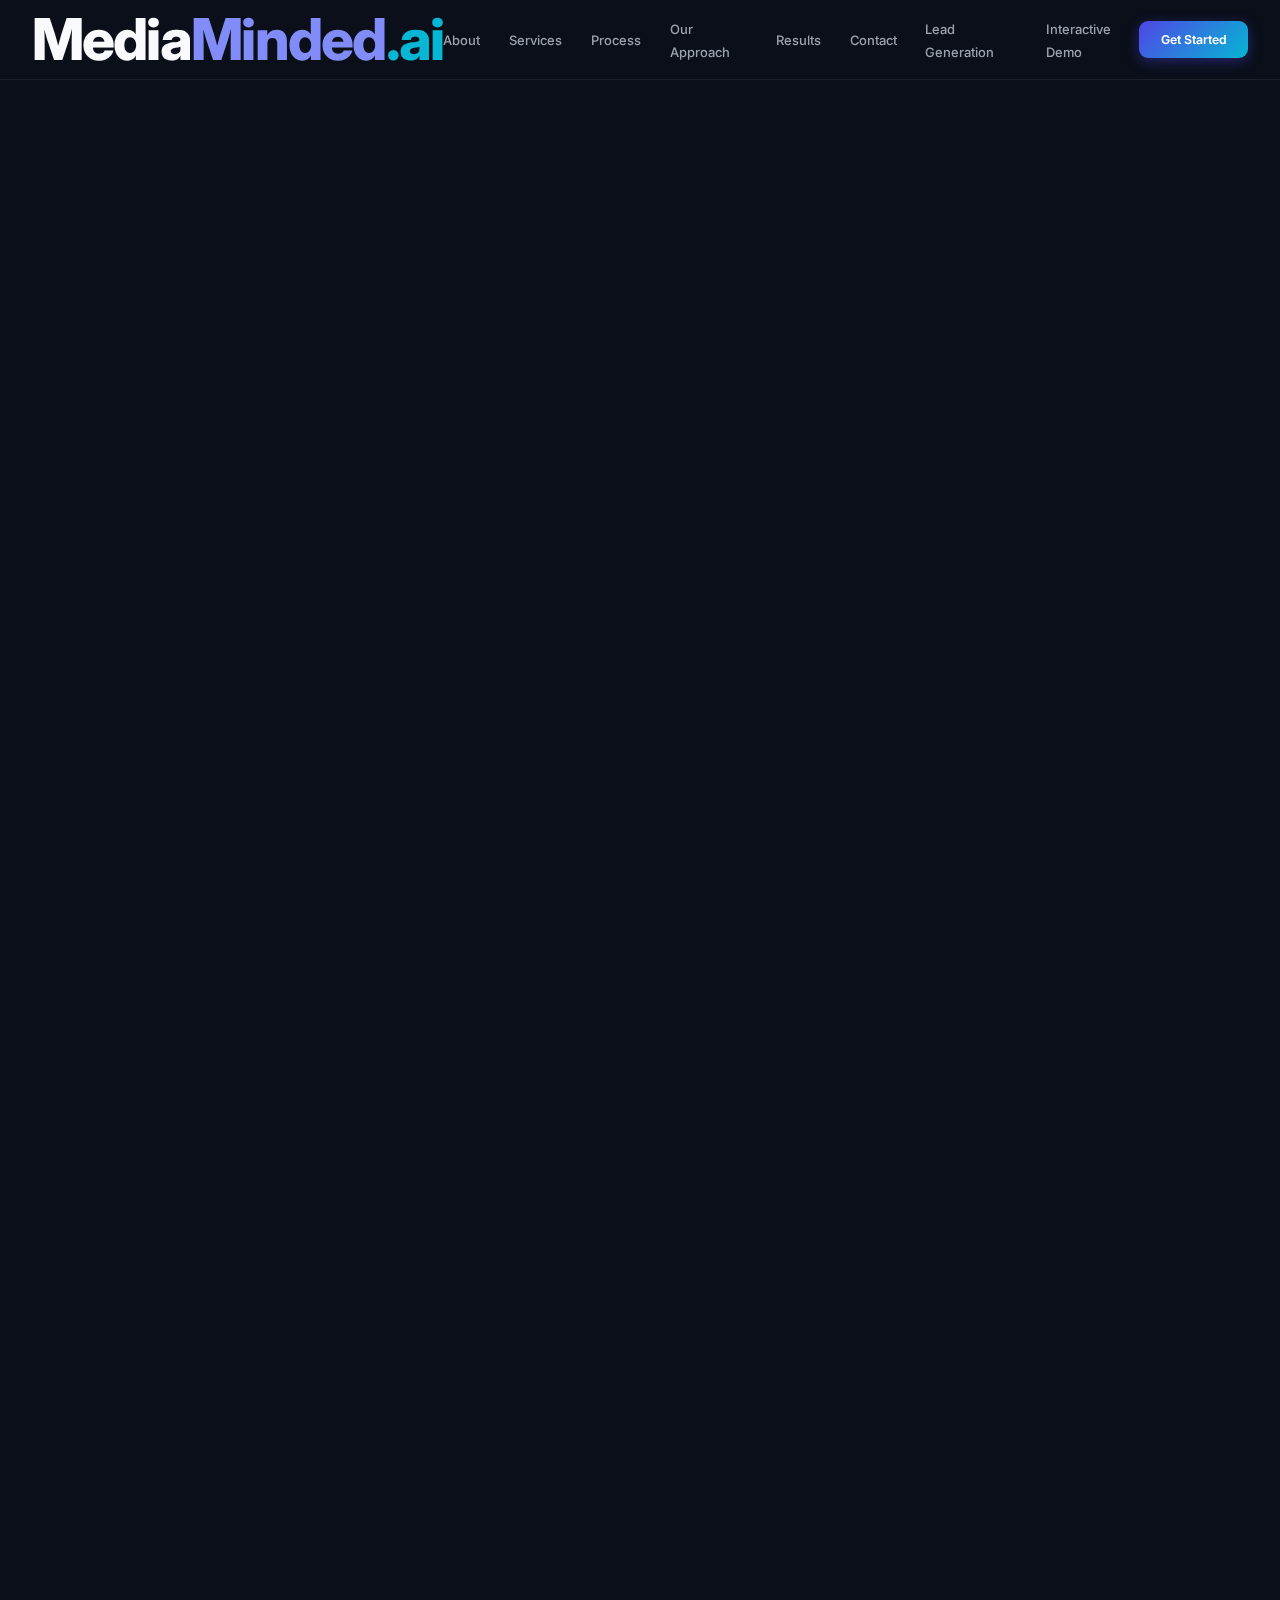
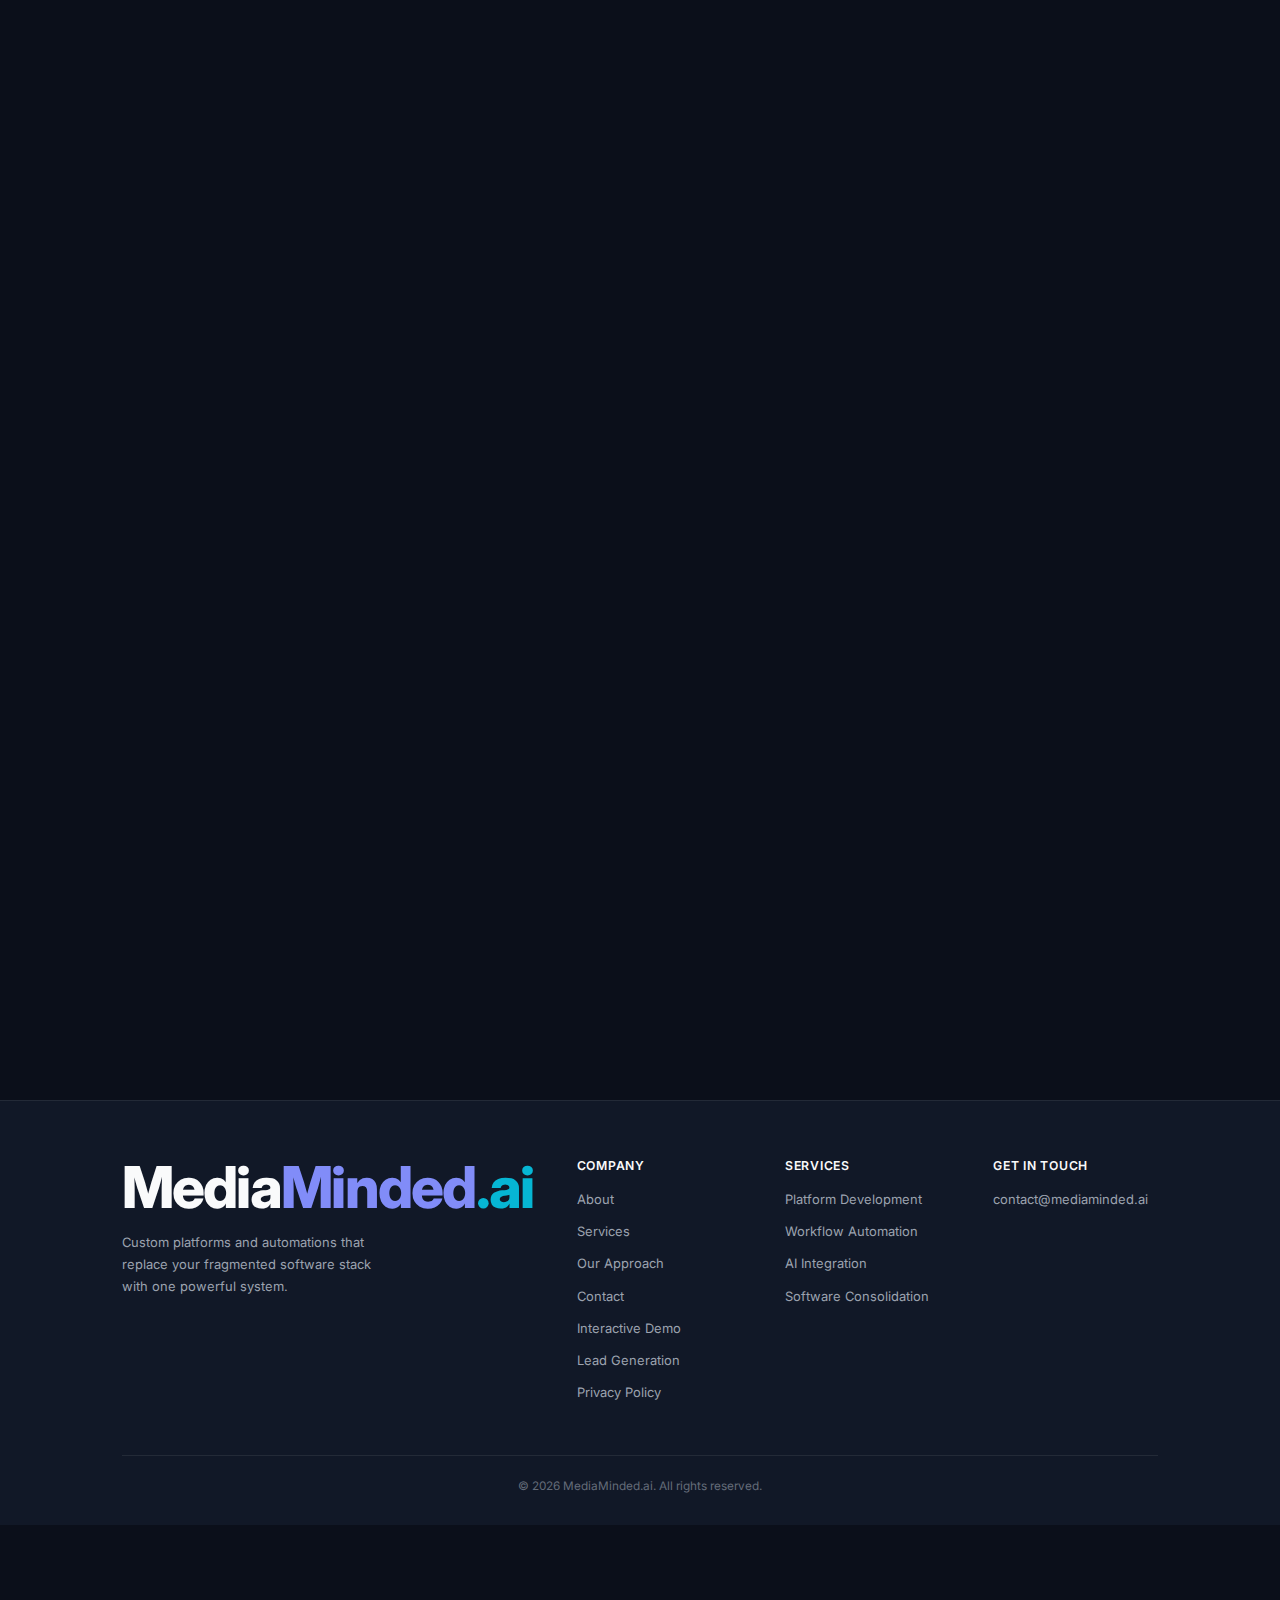
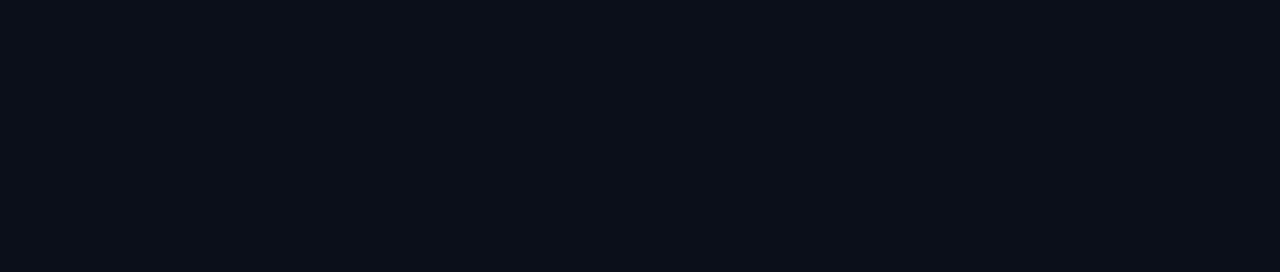
<file: privacy.html>
<!DOCTYPE html>
<html lang="en">
<head>
    <!-- Google Analytics -->
    <script async src="https://www.googletagmanager.com/gtag/js?id=G-VYGN5HWVXL"></script>
    <script>
      window.dataLayer = window.dataLayer || [];
      function gtag(){dataLayer.push(arguments);}
      gtag('js', new Date());
      gtag('config', 'G-VYGN5HWVXL');
    </script>
    <meta charset="UTF-8">
    <meta name="viewport" content="width=device-width, initial-scale=1.0">
    <title>Privacy Policy — MediaMinded.ai</title>
    <meta name="description" content="Privacy Policy for MediaMinded.ai. Learn how we collect, use, and protect your information.">
    <!-- Open Graph -->
    <meta property="og:type" content="website">
    <meta property="og:url" content="https://mediaminded.ai/privacy">
    <meta property="og:title" content="Privacy Policy — MediaMinded.ai">
    <meta property="og:description" content="Privacy Policy for MediaMinded.ai. Learn how we collect, use, and protect your information.">
    <meta property="og:image" content="https://mediaminded.ai/og-image.jpg">
    <meta property="og:image:width" content="1024">
    <meta property="og:image:height" content="1024">
    <meta property="og:image:type" content="image/jpeg">
    <meta property="og:site_name" content="MediaMinded.ai">
    <meta name="twitter:card" content="summary">
    <meta name="twitter:title" content="Privacy Policy — MediaMinded.ai">
    <meta name="twitter:description" content="Privacy Policy for MediaMinded.ai. Learn how we collect, use, and protect your information.">
    <meta name="twitter:image" content="https://mediaminded.ai/og-image.jpg">
    <link rel="preconnect" href="https://fonts.googleapis.com">
    <link rel="preconnect" href="https://fonts.gstatic.com" crossorigin>
    <link href="https://fonts.googleapis.com/css2?family=Inter:wght@400;500;600;700;800&display=swap" rel="stylesheet">
    <link rel="icon" type="image/png" href="logo.png">
    <link rel="stylesheet" href="styles.css?v=10">
</head>
<body>

    <!-- Navigation -->
    <nav class="navbar scrolled" id="navbar">
        <div class="nav-container">
            <a href="index.html" class="nav-logo"><span class="logo-media">Media</span><span class="logo-minded">Minded</span><span class="logo-dot">.ai</span></a>
            <ul class="nav-links" id="navLinks">
                <li><a href="index.html#about">About</a></li>
                <li><a href="index.html#services">Services</a></li>
                <li><a href="index.html#process">Process</a></li>
                <li><a href="index.html#case-study">Our Approach</a></li>
                <li><a href="index.html#results">Results</a></li>
                <li><a href="contact.html">Contact</a></li>
                <li><a href="lead-generation.html">Lead Generation</a></li>
                <li><a href="demo.html" class="nav-demo-link">Interactive Demo</a></li>
            </ul>
            <div class="nav-actions">
                <a href="contact.html" class="btn btn-primary nav-cta">Get Started</a>
                <button class="mobile-toggle" id="mobileToggle" aria-label="Toggle menu">
                    <span></span>
                    <span></span>
                    <span></span>
                </button>
            </div>
        </div>
    </nav>

    <!-- Privacy Policy -->
    <section style="padding: 180px 0 100px; min-height: 70vh;">
        <div class="container">
            <div class="animate-in" style="max-width: 780px; margin: 0 auto;">
                <span class="section-tag">Legal</span>
                <h1 style="font-size: clamp(2rem, 4vw, 3rem); font-weight: 800; color: var(--text-primary); margin-bottom: 16px; line-height: 1.2;">Privacy Policy</h1>
                <p style="font-size: 0.95rem; color: var(--text-secondary); margin-bottom: 48px;">Last updated: February 2026</p>

                <p style="font-size: clamp(1rem, 1.6vw, 1.15rem); color: var(--text-secondary); line-height: 1.8; margin-bottom: 48px;">We believe in being straightforward about how we handle your data. MediaMinded.ai is a static marketing website — we don't have user accounts, we don't sell your data, and we keep things as simple as possible. Here's exactly what we collect and why.</p>

                <!-- What We Collect -->
                <h2 style="font-size: 1.4rem; font-weight: 700; color: var(--text-primary); margin-bottom: 16px;">What information we collect</h2>

                <h3 style="font-size: 1.1rem; font-weight: 600; color: var(--text-primary); margin-bottom: 12px; margin-top: 28px;">Website analytics</h3>
                <p style="font-size: 1rem; color: var(--text-secondary); line-height: 1.8; margin-bottom: 12px;">We use Google Analytics to understand how people use our site. This automatically collects:</p>
                <ul style="list-style: none; color: var(--text-secondary); line-height: 2.2; font-size: 1rem; margin-bottom: 32px; padding-left: 0;">
                    <li>&#10003;  Pages you visit and how long you spend on them</li>
                    <li>&#10003;  Device type, browser, and operating system</li>
                    <li>&#10003;  General geographic location (city/country level)</li>
                    <li>&#10003;  How you arrived at our site (referral source)</li>
                </ul>

                <h3 style="font-size: 1.1rem; font-weight: 600; color: var(--text-primary); margin-bottom: 12px; margin-top: 28px;">Contact form submissions</h3>
                <p style="font-size: 1rem; color: var(--text-secondary); line-height: 1.8; margin-bottom: 12px;">When you fill out our contact form, we collect the information you provide:</p>
                <ul style="list-style: none; color: var(--text-secondary); line-height: 2.2; font-size: 1rem; margin-bottom: 48px; padding-left: 0;">
                    <li>&#10003;  Name</li>
                    <li>&#10003;  Email address</li>
                    <li>&#10003;  Company name</li>
                    <li>&#10003;  Phone number</li>
                    <li>&#10003;  Your message</li>
                </ul>

                <!-- How We Use It -->
                <h2 style="font-size: 1.4rem; font-weight: 700; color: var(--text-primary); margin-bottom: 16px;">How we use your information</h2>
                <p style="font-size: 1rem; color: var(--text-secondary); line-height: 1.8; margin-bottom: 12px;">We use the information we collect for two purposes:</p>
                <ul style="list-style: none; color: var(--text-secondary); line-height: 2.2; font-size: 1rem; margin-bottom: 16px; padding-left: 0;">
                    <li><strong style="color: var(--text-primary);">Analytics data</strong> — to understand which pages are useful, where visitors come from, and how we can improve the site.</li>
                    <li style="margin-top: 8px;"><strong style="color: var(--text-primary);">Contact form data</strong> — to respond to your inquiry and follow up about our services.</li>
                </ul>
                <p style="font-size: 1rem; color: var(--text-secondary); line-height: 1.8; margin-bottom: 48px;">That's it. We do <strong style="color: var(--text-primary);">not</strong> sell, rent, or share your personal information with third parties for marketing purposes.</p>

                <!-- Third-Party Services -->
                <h2 style="font-size: 1.4rem; font-weight: 700; color: var(--text-primary); margin-bottom: 16px;">Third-party services</h2>
                <p style="font-size: 1rem; color: var(--text-secondary); line-height: 1.8; margin-bottom: 12px;">We use two third-party services to run this site:</p>
                <ul style="list-style: none; color: var(--text-secondary); line-height: 2.2; font-size: 1rem; margin-bottom: 16px; padding-left: 0;">
                    <li><strong style="color: var(--text-primary);">Google Analytics</strong> — processes anonymous usage data to generate site analytics. Google's privacy policy applies to the data they process. <a href="https://policies.google.com/privacy" target="_blank" rel="noopener" style="color: var(--accent-primary);">Google Privacy Policy</a></li>
                    <li style="margin-top: 8px;"><strong style="color: var(--text-primary);">Formspree</strong> — handles contact form submissions and delivers them to us via email. Formspree processes your submission data in transit. <a href="https://formspree.io/legal/privacy-policy" target="_blank" rel="noopener" style="color: var(--accent-primary);">Formspree Privacy Policy</a></li>
                </ul>
                <p style="font-size: 1rem; color: var(--text-secondary); line-height: 1.8; margin-bottom: 48px;">Our site is hosted on GitHub Pages. GitHub may collect technical log information (such as IP addresses) as part of their hosting infrastructure. <a href="https://docs.github.com/en/site-policy/privacy-policies/github-general-privacy-statement" target="_blank" rel="noopener" style="color: var(--accent-primary);">GitHub Privacy Statement</a></p>

                <!-- Cookies -->
                <h2 style="font-size: 1.4rem; font-weight: 700; color: var(--text-primary); margin-bottom: 16px;">Cookies</h2>
                <p style="font-size: 1rem; color: var(--text-secondary); line-height: 1.8; margin-bottom: 16px;">The only cookies on this site are set by Google Analytics. These are used to distinguish unique visitors and throttle request rates. We do not set any first-party cookies ourselves.</p>
                <p style="font-size: 1rem; color: var(--text-secondary); line-height: 1.8; margin-bottom: 48px;">You can block these cookies through your browser settings or by using a browser extension like <a href="https://tools.google.com/dlpage/gaoptout" target="_blank" rel="noopener" style="color: var(--accent-primary);">Google Analytics Opt-out Browser Add-on</a>.</p>

                <!-- Data Retention -->
                <h2 style="font-size: 1.4rem; font-weight: 700; color: var(--text-primary); margin-bottom: 16px;">Data retention</h2>
                <p style="font-size: 1rem; color: var(--text-secondary); line-height: 1.8; margin-bottom: 16px;"><strong style="color: var(--text-primary);">Analytics data</strong> is retained within Google Analytics according to our configured retention settings (14 months), after which it is automatically deleted.</p>
                <p style="font-size: 1rem; color: var(--text-secondary); line-height: 1.8; margin-bottom: 48px;"><strong style="color: var(--text-primary);">Contact form submissions</strong> are retained in our email for as long as necessary to respond to your inquiry and maintain a record of our communications. We do not keep a separate database of form submissions.</p>

                <!-- Your Rights -->
                <h2 style="font-size: 1.4rem; font-weight: 700; color: var(--text-primary); margin-bottom: 16px;">Your rights</h2>
                <p style="font-size: 1rem; color: var(--text-secondary); line-height: 1.8; margin-bottom: 12px;">You have the right to:</p>
                <ul style="list-style: none; color: var(--text-secondary); line-height: 2.2; font-size: 1rem; margin-bottom: 16px; padding-left: 0;">
                    <li>&#10003;  Request a copy of any personal data we hold about you</li>
                    <li>&#10003;  Request deletion of your personal data from our records</li>
                    <li>&#10003;  Opt out of Google Analytics tracking using the <a href="https://tools.google.com/dlpage/gaoptout" target="_blank" rel="noopener" style="color: var(--accent-primary);">browser add-on</a> or your browser's built-in settings</li>
                </ul>
                <p style="font-size: 1rem; color: var(--text-secondary); line-height: 1.8; margin-bottom: 48px;">To exercise any of these rights, contact us at <a href="mailto:contact@mediaminded.ai" style="color: var(--accent-primary);">contact@mediaminded.ai</a>. We'll respond within 30 days.</p>

                <!-- Changes -->
                <h2 style="font-size: 1.4rem; font-weight: 700; color: var(--text-primary); margin-bottom: 16px;">Changes to this policy</h2>
                <p style="font-size: 1rem; color: var(--text-secondary); line-height: 1.8; margin-bottom: 48px;">If we make meaningful changes to this privacy policy, we'll update the "Last updated" date at the top of this page. Since we're a simple marketing site without user accounts, changes will be infrequent.</p>

                <!-- Contact -->
                <h2 style="font-size: 1.4rem; font-weight: 700; color: var(--text-primary); margin-bottom: 16px;">Questions?</h2>
                <p style="font-size: 1rem; color: var(--text-secondary); line-height: 1.8; margin-bottom: 32px;">If you have any questions about this privacy policy or how we handle your data, reach out to us at <a href="mailto:contact@mediaminded.ai" style="color: var(--accent-primary);">contact@mediaminded.ai</a>.</p>

                <div style="text-align: center; margin-top: 48px;">
                    <a href="contact.html" class="btn btn-primary btn-lg">Get In Touch</a>
                </div>
            </div>
        </div>
    </section>

    <!-- Footer -->
    <footer class="footer">
        <div class="container">
            <div class="footer-grid">
                <div class="footer-brand">
                    <a href="index.html" class="nav-logo">
                        <span class="logo-media">Media</span><span class="logo-minded">Minded</span><span class="logo-dot">.ai</span>
                    </a>
                    <p>Custom platforms and automations that replace your fragmented software stack with one powerful system.</p>
                </div>
                <div class="footer-links">
                    <h4>Company</h4>
                    <ul>
                        <li><a href="index.html#about">About</a></li>
                        <li><a href="index.html#services">Services</a></li>
                        <li><a href="index.html#case-study">Our Approach</a></li>
                        <li><a href="contact.html">Contact</a></li>
                        <li><a href="demo.html">Interactive Demo</a></li>
                        <li><a href="lead-generation.html">Lead Generation</a></li>
                        <li><a href="privacy.html">Privacy Policy</a></li>
                    </ul>
                </div>
                <div class="footer-links">
                    <h4>Services</h4>
                    <ul>
                        <li><a href="index.html#services">Platform Development</a></li>
                        <li><a href="index.html#services">Workflow Automation</a></li>
                        <li><a href="index.html#services">AI Integration</a></li>
                        <li><a href="index.html#services">Software Consolidation</a></li>
                    </ul>
                </div>
                <div class="footer-links">
                    <h4>Get In Touch</h4>
                    <ul>
                        <li><a href="mailto:contact@mediaminded.ai">contact@mediaminded.ai</a></li>
                    </ul>
                </div>
            </div>
            <div class="footer-bottom">
                <p>&copy; 2026 MediaMinded.ai. All rights reserved.</p>
            </div>
        </div>
    </footer>

    <script src="script.js?v=9"></script>
</body>
</html>
</file>
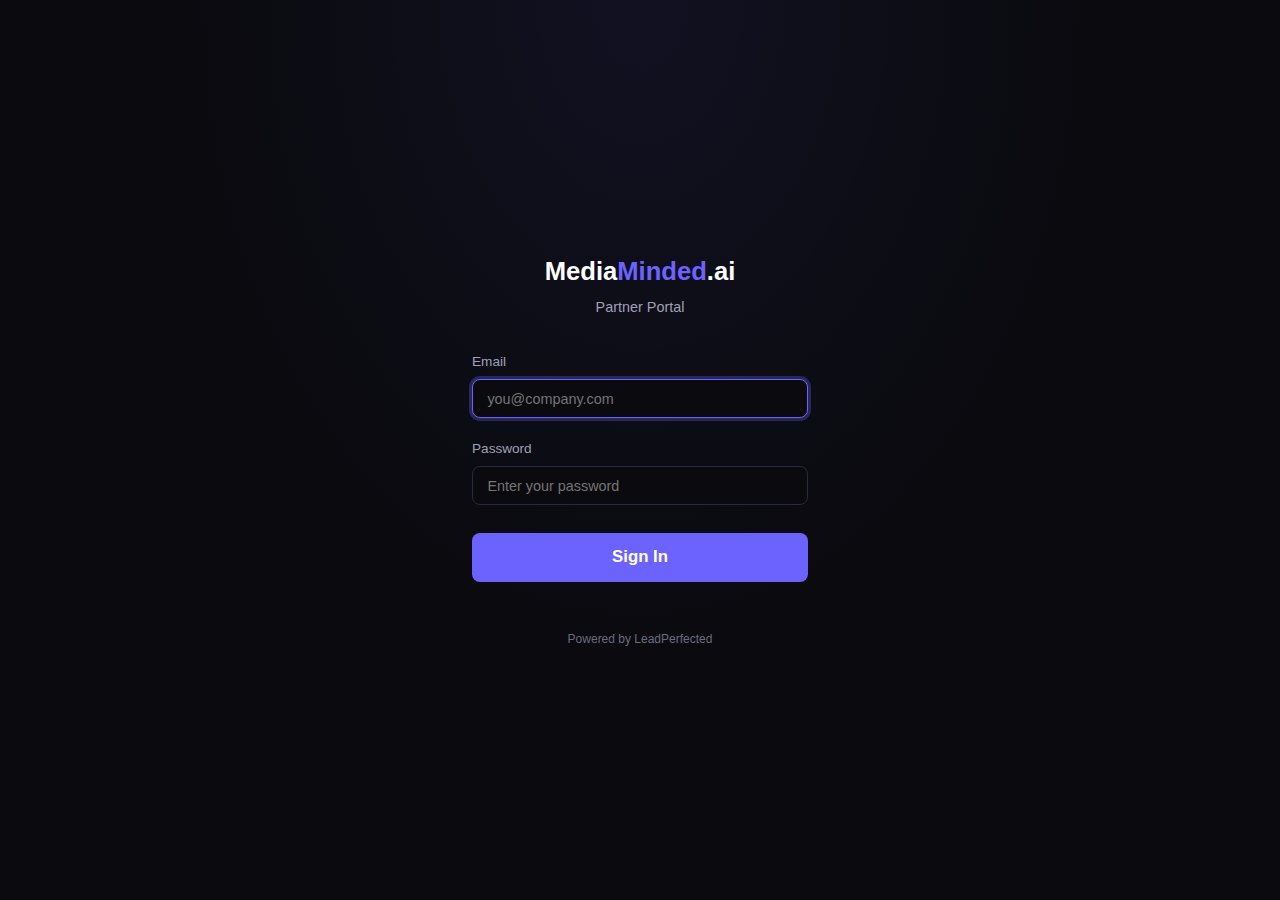
<file: portal/dashboard.html>
<!DOCTYPE html>
<html lang="en">
<head>
  <meta charset="UTF-8">
  <meta name="viewport" content="width=device-width, initial-scale=1.0">
  <title>Dashboard - MediaMinded.ai</title>
  <link rel="stylesheet" href="/assets/style.css">
  <style>
    .dashboard-header {
      display: flex;
      align-items: center;
      justify-content: space-between;
      flex-wrap: wrap;
      gap: 1rem;
      margin-bottom: 2rem;
    }
    .dashboard-header h1 {
      font-size: 1.5rem;
    }
    .section-heading {
      font-size: 1.15rem;
      font-weight: 600;
      margin: 2rem 0 1rem;
      display: flex;
      align-items: center;
      justify-content: space-between;
    }
    .call-transcript {
      max-height: 200px;
      overflow-y: auto;
      background: var(--bg-primary);
      border: 1px solid var(--border);
      border-radius: var(--radius);
      padding: 0.75rem;
      font-size: 0.8rem;
      color: var(--text-secondary);
      margin-top: 0.5rem;
      white-space: pre-wrap;
    }
    audio {
      height: 32px;
      width: 100%;
      max-width: 300px;
    }
  </style>
</head>
<body>
  <nav class="nav">
    <div class="nav-logo">Media<span>Minded</span>.ai</div>
    <div class="nav-links">
      <span id="companyName" style="color:var(--text-secondary);font-size:0.9rem;"></span>
      <a href="/portal/upload.html" class="btn btn-primary btn-sm">Upload Leads</a>
      <button class="btn btn-secondary btn-sm" onclick="logout()">Logout</button>
    </div>
  </nav>

  <div class="page-content">
    <div class="dashboard-header">
      <h1>Partner Dashboard</h1>
    </div>

    <div id="statsGrid" class="stats-grid">
      <div class="stat-card"><div class="stat-value" id="statLeads">-</div><div class="stat-label">Total Leads</div></div>
      <div class="stat-card"><div class="stat-value" id="statCalls">-</div><div class="stat-label">Calls Made</div></div>
      <div class="stat-card"><div class="stat-value" id="statAppts">-</div><div class="stat-label">Appointments Set</div></div>
      <div class="stat-card"><div class="stat-value" id="statPipeline">-</div><div class="stat-label">Revenue Pipeline</div></div>
      <div class="stat-card"><div class="stat-value" id="statRevshare">-</div><div class="stat-label">RevShare Owed</div></div>
    </div>

    <div class="section-heading">
      <span>Lead Imports</span>
      <a href="/portal/upload.html" class="btn btn-primary btn-sm">Upload Leads</a>
    </div>
    <div class="table-wrap">
      <table>
        <thead>
          <tr>
            <th>Import Name</th>
            <th>Date</th>
            <th>Total Leads</th>
            <th>Processed</th>
            <th>Appointments</th>
            <th>Status</th>
          </tr>
        </thead>
        <tbody id="importsTable">
          <tr><td colspan="6" class="loading-overlay"><span class="spinner"></span> Loading...</td></tr>
        </tbody>
      </table>
    </div>

    <div class="section-heading">
      <span>Recent Calls</span>
    </div>
    <div class="table-wrap">
      <table>
        <thead>
          <tr>
            <th>Lead</th>
            <th>Phone</th>
            <th>Date</th>
            <th>Duration</th>
            <th>Outcome</th>
            <th>Recording</th>
          </tr>
        </thead>
        <tbody id="callsTable">
          <tr><td colspan="6" class="loading-overlay"><span class="spinner"></span> Loading...</td></tr>
        </tbody>
      </table>
    </div>
  </div>

  <footer class="footer">
    &copy; 2026 MediaMinded.ai &mdash; Powered by LeadPerfected
  </footer>

  <script src="/assets/app.js"></script>
  <script>
    if (!requireAuth()) throw new Error('Not authenticated');

    const user = getUser();
    const partnerId = getPartnerId();
    $('#companyName').textContent = user.company_name || user.email;

    async function loadDashboard() {
      try {
        const data = await apiFetch(`/b2b/partners/${partnerId}/dashboard`);
        $('#statLeads').textContent = formatNumber(data.total_leads);
        $('#statCalls').textContent = formatNumber(data.calls_made);
        $('#statAppts').textContent = formatNumber(data.appointments_set);
        $('#statPipeline').textContent = formatCurrency(data.revenue_pipeline);
        $('#statRevshare').textContent = formatCurrency(data.revshare_owed);

        if (data.recent_calls && data.recent_calls.length > 0) {
          renderCalls(data.recent_calls);
        } else {
          $('#callsTable').innerHTML = '<tr><td colspan="6" style="text-align:center;color:var(--text-muted);padding:2rem;">No calls yet</td></tr>';
        }
      } catch (err) {
        console.error('Dashboard load error:', err);
      }
    }

    async function loadImports() {
      try {
        const imports = await apiFetch(`/b2b/partners/${partnerId}/imports`);
        if (!imports || imports.length === 0) {
          $('#importsTable').innerHTML = '<tr><td colspan="6" style="text-align:center;color:var(--text-muted);padding:2rem;">No imports yet. <a href="/portal/upload.html">Upload your first leads</a></td></tr>';
          return;
        }
        $('#importsTable').innerHTML = imports.map(imp => `
          <tr>
            <td>${imp.import_name || '-'}</td>
            <td>${formatDate(imp.created_at)}</td>
            <td>${formatNumber(imp.total_leads)}</td>
            <td>${formatNumber(imp.processed_leads)}</td>
            <td>${formatNumber(imp.appointments)}</td>
            <td>${statusBadge(imp.status)}</td>
          </tr>
        `).join('');
      } catch (err) {
        $('#importsTable').innerHTML = '<tr><td colspan="6" class="alert-error">Failed to load imports</td></tr>';
      }
    }

    function renderCalls(calls) {
      $('#callsTable').innerHTML = calls.map(call => `
        <tr>
          <td>${call.lead_name || 'Unknown'}</td>
          <td>${call.phone || '-'}</td>
          <td>${formatDateTime(call.called_at)}</td>
          <td>${call.duration ? call.duration + 's' : '-'}</td>
          <td>${statusBadge(call.outcome)}</td>
          <td>${call.recording_url
            ? `<audio controls preload="none" src="${call.recording_url}"></audio>`
            : '-'
          }</td>
        </tr>
        ${call.transcript ? `<tr><td colspan="6"><div class="call-transcript">${call.transcript}</div></td></tr>` : ''}
      `).join('');
    }

    loadDashboard();
    loadImports();
  </script>
</body>
</html>
</file>
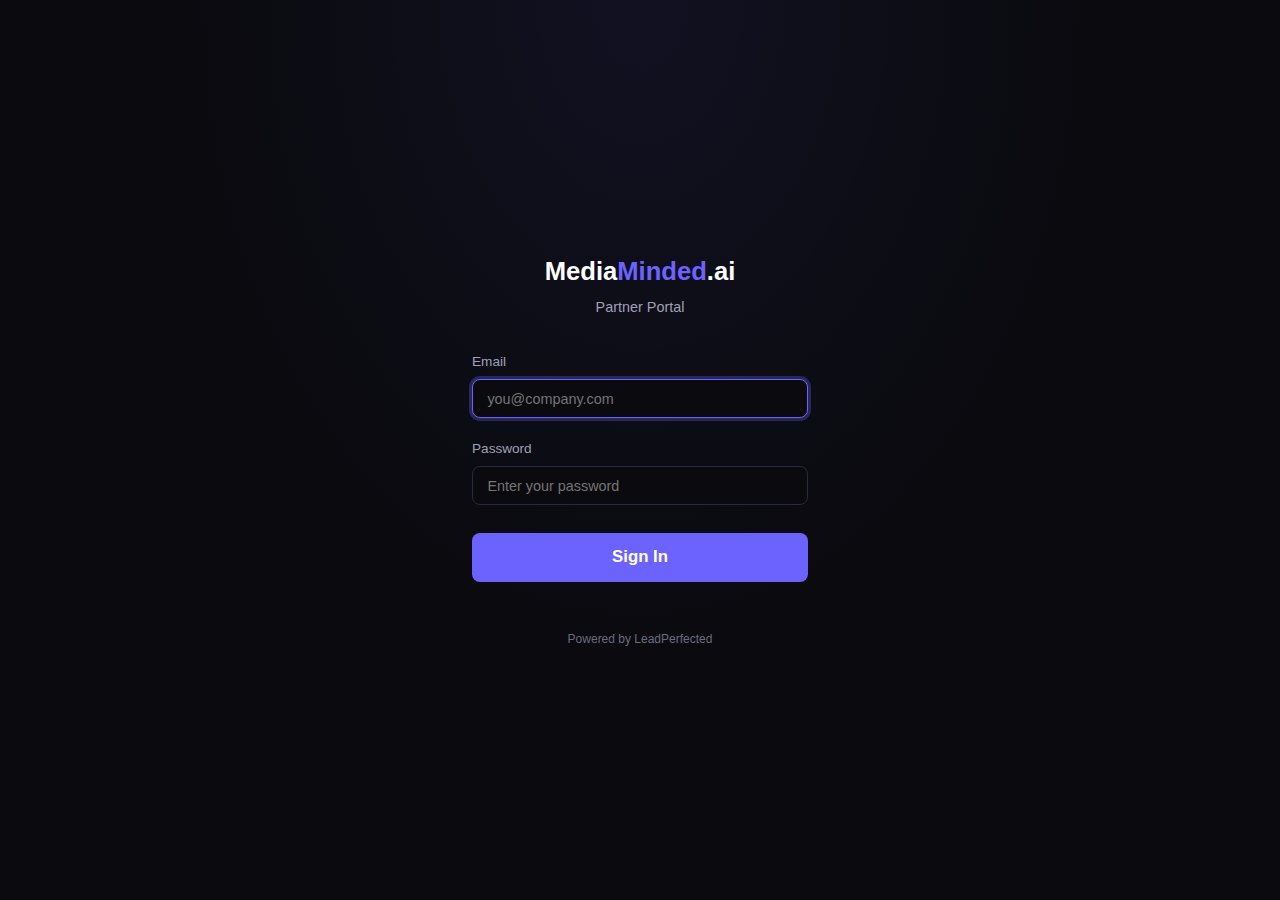
<file: portal/upload.html>
<!DOCTYPE html>
<html lang="en">
<head>
  <meta charset="UTF-8">
  <meta name="viewport" content="width=device-width, initial-scale=1.0">
  <title>Upload Leads - MediaMinded.ai</title>
  <link rel="stylesheet" href="/assets/style.css">
  <style>
    .upload-page {
      min-height: 100vh;
      display: flex;
      flex-direction: column;
    }
    .upload-container {
      flex: 1;
      display: flex;
      align-items: center;
      justify-content: center;
      padding: 2rem;
    }
    .upload-box {
      width: 100%;
      max-width: 500px;
    }
    .upload-box h1 {
      font-size: 1.5rem;
      margin-bottom: 0.5rem;
    }
    .upload-box p {
      color: var(--text-secondary);
      font-size: 0.9rem;
      margin-bottom: 2rem;
    }
    .file-drop {
      border: 2px dashed var(--border);
      border-radius: var(--radius-lg);
      padding: 2.5rem;
      text-align: center;
      cursor: pointer;
      transition: all var(--transition);
      margin-bottom: 1.25rem;
    }
    .file-drop:hover,
    .file-drop.dragover {
      border-color: var(--accent);
      background: rgba(108, 99, 255, 0.05);
    }
    .file-drop .file-icon {
      font-size: 2rem;
      margin-bottom: 0.5rem;
    }
    .file-drop .file-name {
      color: var(--accent);
      font-weight: 600;
      margin-top: 0.5rem;
    }
    .upload-result {
      display: none;
      margin-top: 1.5rem;
    }
  </style>
</head>
<body>
  <div class="upload-page">
    <nav class="nav">
      <div class="nav-logo">Media<span>Minded</span>.ai</div>
      <div class="nav-links">
        <a href="/portal/dashboard.html">Dashboard</a>
        <button class="btn btn-secondary btn-sm" onclick="logout()">Logout</button>
      </div>
    </nav>

    <div class="upload-container">
      <div class="upload-box">
        <h1>Upload Leads</h1>
        <p>Upload a CSV file with your leads. Required columns: first_name, last_name, phone. Optional: email, address, city, state, zip, notes.</p>

        <form id="uploadForm">
          <div class="form-group">
            <label for="importName">Import Name</label>
            <input type="text" id="importName" required placeholder="e.g., January 2026 Aged Leads">
          </div>

          <div class="file-drop" id="fileDrop">
            <div class="file-icon">&#128196;</div>
            <div>Drop CSV file here or click to browse</div>
            <div class="file-name" id="fileName"></div>
            <input type="file" id="fileInput" accept=".csv" style="display:none">
          </div>

          <button type="submit" class="btn btn-primary btn-lg" style="width:100%;justify-content:center;" id="uploadBtn" disabled>
            Upload Leads
          </button>
        </form>

        <div id="uploadResult" class="upload-result"></div>
      </div>
    </div>

    <footer class="footer">
      &copy; 2026 MediaMinded.ai &mdash; Powered by LeadPerfected
    </footer>
  </div>

  <script src="/assets/app.js"></script>
  <script>
    if (!requireAuth()) throw new Error('Not authenticated');

    const partnerId = getPartnerId();
    const fileDrop = document.getElementById('fileDrop');
    const fileInput = document.getElementById('fileInput');
    const fileName = document.getElementById('fileName');
    const uploadBtn = document.getElementById('uploadBtn');
    const uploadForm = document.getElementById('uploadForm');
    const resultEl = document.getElementById('uploadResult');

    let selectedFile = null;

    fileDrop.addEventListener('click', () => fileInput.click());

    fileDrop.addEventListener('dragover', (e) => {
      e.preventDefault();
      fileDrop.classList.add('dragover');
    });

    fileDrop.addEventListener('dragleave', () => {
      fileDrop.classList.remove('dragover');
    });

    fileDrop.addEventListener('drop', (e) => {
      e.preventDefault();
      fileDrop.classList.remove('dragover');
      const file = e.dataTransfer.files[0];
      if (file && file.name.endsWith('.csv')) {
        selectFile(file);
      }
    });

    fileInput.addEventListener('change', () => {
      if (fileInput.files[0]) selectFile(fileInput.files[0]);
    });

    function selectFile(file) {
      selectedFile = file;
      fileName.textContent = file.name + ' (' + (file.size / 1024).toFixed(1) + ' KB)';
      uploadBtn.disabled = false;
    }

    uploadForm.addEventListener('submit', async (e) => {
      e.preventDefault();
      if (!selectedFile) return;

      uploadBtn.disabled = true;
      uploadBtn.textContent = 'Uploading...';
      resultEl.style.display = 'none';

      const formData = new FormData();
      formData.append('import_name', document.getElementById('importName').value);
      formData.append('file', selectedFile);

      try {
        const data = await apiFetch(`/b2b/partners/${partnerId}/import-leads`, {
          method: 'POST',
          body: formData,
        });

        resultEl.className = 'upload-result alert alert-success';
        resultEl.textContent = `Successfully uploaded ${data.leads_count || 0} leads. Import ID: ${data.import_id || '-'}`;
        resultEl.style.display = 'block';

        uploadForm.reset();
        selectedFile = null;
        fileName.textContent = '';
        uploadBtn.textContent = 'Upload Leads';
      } catch (err) {
        resultEl.className = 'upload-result alert alert-error';
        resultEl.textContent = err.message || 'Upload failed. Please try again.';
        resultEl.style.display = 'block';
        uploadBtn.disabled = false;
        uploadBtn.textContent = 'Upload Leads';
      }
    });
  </script>
</body>
</html>
</file>
<file: assets/style.css>
/* MediaMinded.ai - Shared Styles */
:root {
  --bg-primary: #0a0a0f;
  --bg-secondary: #12121a;
  --bg-card: #1a1a2e;
  --bg-card-hover: #222240;
  --accent: #6c63ff;
  --accent-hover: #5a52e0;
  --accent-glow: rgba(108, 99, 255, 0.3);
  --text-primary: #ffffff;
  --text-secondary: #a0a0b8;
  --text-muted: #6b6b80;
  --border: #2a2a3e;
  --success: #22c55e;
  --warning: #f59e0b;
  --danger: #ef4444;
  --info: #3b82f6;
  --accent-2: #00d4aa;
  --accent-soft: rgba(108, 99, 255, 0.1);
  --radius: 8px;
  --radius-lg: 12px;
  --radius-xl: 16px;
  --shadow: 0 4px 24px rgba(0, 0, 0, 0.4);
  --shadow-accent: 0 0 30px rgba(108, 99, 255, 0.3);
  --transition: 0.2s ease;
  --transition-slow: 0.4s ease;
}

*, *::before, *::after {
  box-sizing: border-box;
  margin: 0;
  padding: 0;
}

html {
  scroll-behavior: smooth;
}

body {
  font-family: -apple-system, BlinkMacSystemFont, 'Segoe UI', Roboto, sans-serif;
  background: var(--bg-primary);
  color: var(--text-primary);
  line-height: 1.6;
  min-height: 100vh;
}

a {
  color: var(--accent);
  text-decoration: none;
  transition: color var(--transition);
}

a:hover {
  color: var(--accent-hover);
}

/* Nav */
.nav {
  display: flex;
  align-items: center;
  justify-content: space-between;
  padding: 1rem 2rem;
  background: rgba(10, 10, 15, 0.95);
  backdrop-filter: blur(10px);
  border-bottom: 1px solid var(--border);
  position: sticky;
  top: 0;
  z-index: 100;
}

.nav-logo {
  font-size: 1.4rem;
  font-weight: 700;
  color: var(--text-primary);
  display: flex;
  align-items: center;
  gap: 0.5rem;
}

.nav-logo span {
  color: var(--accent);
}

.nav-links {
  display: flex;
  gap: 1.5rem;
  align-items: center;
}

.nav-links a {
  color: var(--text-secondary);
  font-size: 0.9rem;
}

.nav-links a:hover {
  color: var(--text-primary);
}

/* Buttons */
.btn {
  display: inline-flex;
  align-items: center;
  gap: 0.5rem;
  padding: 0.65rem 1.5rem;
  border-radius: var(--radius);
  font-size: 0.9rem;
  font-weight: 600;
  border: none;
  cursor: pointer;
  transition: all var(--transition);
  text-decoration: none;
}

.btn-primary {
  background: var(--accent);
  color: #fff;
}

.btn-primary:hover {
  background: var(--accent-hover);
  box-shadow: 0 0 20px var(--accent-glow);
  color: #fff;
}

.btn-secondary {
  background: transparent;
  color: var(--text-primary);
  border: 1px solid var(--border);
}

.btn-secondary:hover {
  border-color: var(--accent);
  color: var(--accent);
}

.btn-danger {
  background: var(--danger);
  color: #fff;
}

.btn-danger:hover {
  background: #dc2626;
}

.btn-sm {
  padding: 0.4rem 0.9rem;
  font-size: 0.8rem;
}

.btn-lg {
  padding: 0.9rem 2.2rem;
  font-size: 1.05rem;
}

.btn:disabled {
  opacity: 0.5;
  cursor: not-allowed;
}

/* Cards */
.card {
  background: var(--bg-card);
  border: 1px solid var(--border);
  border-radius: var(--radius-lg);
  padding: 1.5rem;
  transition: all var(--transition);
}

.card:hover {
  border-color: var(--accent);
  background: var(--bg-card-hover);
}

/* Stat Cards */
.stats-grid {
  display: grid;
  grid-template-columns: repeat(auto-fit, minmax(200px, 1fr));
  gap: 1rem;
}

.stat-card {
  background: var(--bg-card);
  border: 1px solid var(--border);
  border-radius: var(--radius-lg);
  padding: 1.25rem;
  text-align: center;
}

.stat-card .stat-value {
  font-size: 2rem;
  font-weight: 700;
  color: var(--accent);
}

.stat-card .stat-label {
  font-size: 0.85rem;
  color: var(--text-secondary);
  margin-top: 0.25rem;
}

/* Tables */
.table-wrap {
  overflow-x: auto;
}

table {
  width: 100%;
  border-collapse: collapse;
}

th, td {
  text-align: left;
  padding: 0.75rem 1rem;
  border-bottom: 1px solid var(--border);
}

th {
  color: var(--text-secondary);
  font-size: 0.8rem;
  text-transform: uppercase;
  letter-spacing: 0.05em;
  font-weight: 600;
}

td {
  font-size: 0.9rem;
}

tr:hover td {
  background: rgba(108, 99, 255, 0.05);
}

/* Forms */
.form-group {
  margin-bottom: 1.25rem;
}

.form-group label {
  display: block;
  margin-bottom: 0.4rem;
  font-size: 0.85rem;
  color: var(--text-secondary);
  font-weight: 500;
}

input[type="text"],
input[type="email"],
input[type="password"],
input[type="number"],
input[type="file"],
select,
textarea {
  width: 100%;
  padding: 0.65rem 0.9rem;
  background: var(--bg-primary);
  border: 1px solid var(--border);
  border-radius: var(--radius);
  color: var(--text-primary);
  font-size: 0.9rem;
  transition: border-color var(--transition);
}

input:focus,
select:focus,
textarea:focus {
  outline: none;
  border-color: var(--accent);
  box-shadow: 0 0 0 3px var(--accent-glow);
}

select {
  cursor: pointer;
}

/* Layout */
.container {
  max-width: 1200px;
  margin: 0 auto;
  padding: 0 2rem;
}

.page-wrap {
  min-height: 100vh;
  display: flex;
  flex-direction: column;
}

.page-content {
  flex: 1;
  padding: 2rem;
  max-width: 1400px;
  margin: 0 auto;
  width: 100%;
}

.section {
  padding: 5rem 0;
}

.section-title {
  font-size: 2rem;
  font-weight: 700;
  text-align: center;
  margin-bottom: 0.5rem;
}

.section-subtitle {
  text-align: center;
  color: var(--text-secondary);
  margin-bottom: 3rem;
  font-size: 1.05rem;
}

/* Badges */
.badge {
  display: inline-block;
  padding: 0.2rem 0.6rem;
  border-radius: 20px;
  font-size: 0.75rem;
  font-weight: 600;
}

.badge-success {
  background: rgba(34, 197, 94, 0.15);
  color: var(--success);
}

.badge-warning {
  background: rgba(245, 158, 11, 0.15);
  color: var(--warning);
}

.badge-danger {
  background: rgba(239, 68, 68, 0.15);
  color: var(--danger);
}

.badge-info {
  background: rgba(59, 130, 246, 0.15);
  color: var(--info);
}

.badge-neutral {
  background: rgba(160, 160, 184, 0.15);
  color: var(--text-secondary);
}

/* Tabs */
.tabs {
  display: flex;
  gap: 0;
  border-bottom: 1px solid var(--border);
  margin-bottom: 1.5rem;
}

.tab-btn {
  padding: 0.75rem 1.5rem;
  background: none;
  border: none;
  color: var(--text-secondary);
  font-size: 0.9rem;
  font-weight: 500;
  cursor: pointer;
  border-bottom: 2px solid transparent;
  transition: all var(--transition);
}

.tab-btn:hover {
  color: var(--text-primary);
}

.tab-btn.active {
  color: var(--accent);
  border-bottom-color: var(--accent);
}

.tab-content {
  display: none;
}

.tab-content.active {
  display: block;
}

/* Modal / Overlay */
.modal-overlay {
  display: none;
  position: fixed;
  inset: 0;
  background: rgba(0, 0, 0, 0.7);
  z-index: 200;
  align-items: center;
  justify-content: center;
}

.modal-overlay.active {
  display: flex;
}

.modal {
  background: var(--bg-secondary);
  border: 1px solid var(--border);
  border-radius: var(--radius-lg);
  padding: 2rem;
  max-width: 500px;
  width: 90%;
  max-height: 80vh;
  overflow-y: auto;
}

.modal h3 {
  margin-bottom: 1.25rem;
}

/* Alerts */
.alert {
  padding: 0.9rem 1.2rem;
  border-radius: var(--radius);
  margin-bottom: 1rem;
  font-size: 0.9rem;
}

.alert-success {
  background: rgba(34, 197, 94, 0.1);
  border: 1px solid rgba(34, 197, 94, 0.3);
  color: var(--success);
}

.alert-error {
  background: rgba(239, 68, 68, 0.1);
  border: 1px solid rgba(239, 68, 68, 0.3);
  color: var(--danger);
}

.alert-info {
  background: rgba(59, 130, 246, 0.1);
  border: 1px solid rgba(59, 130, 246, 0.3);
  color: var(--info);
}

/* Footer */
.footer {
  text-align: center;
  padding: 2rem;
  color: var(--text-muted);
  font-size: 0.8rem;
  border-top: 1px solid var(--border);
}

/* Loading spinner */
.spinner {
  display: inline-block;
  width: 20px;
  height: 20px;
  border: 2px solid var(--border);
  border-top-color: var(--accent);
  border-radius: 50%;
  animation: spin 0.6s linear infinite;
}

@keyframes spin {
  to { transform: rotate(360deg); }
}

.loading-overlay {
  display: flex;
  align-items: center;
  justify-content: center;
  gap: 0.75rem;
  padding: 3rem;
  color: var(--text-secondary);
}

/* Checkbox */
input[type="checkbox"] {
  accent-color: var(--accent);
  width: 16px;
  height: 16px;
  cursor: pointer;
}

/* Toolbar */
.toolbar {
  display: flex;
  align-items: center;
  gap: 1rem;
  flex-wrap: wrap;
  margin-bottom: 1.25rem;
}

.toolbar-spacer {
  flex: 1;
}

/* Responsive */
@media (max-width: 768px) {
  .nav {
    padding: 0.75rem 1rem;
  }

  .nav-logo {
    font-size: 1.1rem;
  }

  .container {
    padding: 0 1rem;
  }

  .page-content {
    padding: 1rem;
  }

  .section {
    padding: 3rem 0;
  }

  .section-title {
    font-size: 1.5rem;
  }

  .stats-grid {
    grid-template-columns: repeat(2, 1fr);
  }

  .toolbar {
    flex-direction: column;
    align-items: stretch;
  }
}

@media (max-width: 480px) {
  .stats-grid {
    grid-template-columns: 1fr;
  }

  .tabs {
    overflow-x: auto;
  }

  .tab-btn {
    white-space: nowrap;
    padding: 0.6rem 1rem;
    font-size: 0.8rem;
  }
}

/* Landing Page Extras */
.section-tag {
  display: inline-block;
  padding: 0.35rem 1rem;
  border-radius: 20px;
  font-size: 0.8rem;
  font-weight: 600;
  background: var(--accent-soft);
  color: var(--accent);
  border: 1px solid rgba(108, 99, 255, 0.2);
  margin-bottom: 1rem;
}

.bg-gradient-subtle {
  background: linear-gradient(180deg, rgba(108, 99, 255, 0.03) 0%, transparent 100%);
}

.card-glow:hover {
  box-shadow: 0 0 30px rgba(108, 99, 255, 0.15);
}

.btn-xl {
  padding: 1rem 2.5rem;
  font-size: 1.1rem;
}

/* Animations */
.animate-in {
  opacity: 0;
  transform: translateY(20px);
  transition: opacity 0.6s ease, transform 0.6s ease;
}

.animate-in.visible {
  opacity: 1;
  transform: translateY(0);
}

.animate-delay-1 { transition-delay: 0.1s; }
.animate-delay-2 { transition-delay: 0.2s; }
.animate-delay-3 { transition-delay: 0.3s; }
.animate-delay-4 { transition-delay: 0.4s; }

@keyframes fadeInUp {
  from { opacity: 0; transform: translateY(20px); }
  to { opacity: 1; transform: translateY(0); }
}

@keyframes pulse-glow {
  0%, 100% { opacity: 1; box-shadow: 0 0 0 0 rgba(108, 99, 255, 0.4); }
  50% { opacity: 0.8; box-shadow: 0 0 0 6px rgba(108, 99, 255, 0); }
}
</file>
<file: styles.css>
/* ============================================
   MediaMinded.ai — Stylesheet
   ============================================ */

/* --- Reset & Base --- */
*, *::before, *::after {
    margin: 0;
    padding: 0;
    box-sizing: border-box;
}

:root {
    --primary: #4F46E5;
    --primary-light: #818CF8;
    --primary-dark: #3730A3;
    --accent: #06B6D4;
    --accent-light: #22D3EE;
    --bg-dark: #0B0F1A;
    --bg-dark-2: #111827;
    --bg-light: #F9FAFB;
    --text-primary: #F9FAFB;
    --text-secondary: #9CA3AF;
    --text-dark: #111827;
    --text-dark-secondary: #6B7280;
    --border: rgba(255, 255, 255, 0.08);
    --border-light: rgba(0, 0, 0, 0.08);
    --gradient: linear-gradient(135deg, #4F46E5, #06B6D4);
    --gradient-text: linear-gradient(135deg, #818CF8, #22D3EE);
    --shadow-sm: 0 1px 2px rgba(0, 0, 0, 0.05);
    --shadow-md: 0 4px 6px -1px rgba(0, 0, 0, 0.1);
    --shadow-lg: 0 20px 40px -12px rgba(0, 0, 0, 0.25);
    --shadow-glow: 0 0 60px rgba(79, 70, 229, 0.15);
    --radius: 12px;
    --radius-lg: 20px;
    --transition: 0.3s cubic-bezier(0.4, 0, 0.2, 1);
}

html {
    scroll-behavior: smooth;
    -webkit-font-smoothing: antialiased;
    -moz-osx-font-smoothing: grayscale;
    zoom: 0.9;
}

body {
    font-family: 'Inter', -apple-system, BlinkMacSystemFont, 'Segoe UI', sans-serif;
    background: var(--bg-dark);
    color: var(--text-primary);
    line-height: 1.6;
    overflow-x: hidden;
}

a {
    text-decoration: none;
    color: inherit;
    transition: var(--transition);
}

ul {
    list-style: none;
}

img {
    max-width: 100%;
    display: block;
}

.container {
    max-width: 1200px;
    margin: 0 auto;
    padding: 0 24px;
}

/* --- Typography --- */
h1, h2, h3, h4 {
    font-weight: 700;
    line-height: 1.15;
    letter-spacing: -0.02em;
}

h1 {
    font-size: clamp(2.5rem, 5.5vw, 4rem);
    font-weight: 800;
}

h2 {
    font-size: clamp(2rem, 4vw, 3rem);
}

h3 {
    font-size: clamp(1.2rem, 2vw, 1.5rem);
}

.gradient-text {
    background: var(--gradient-text);
    -webkit-background-clip: text;
    -webkit-text-fill-color: transparent;
    background-clip: text;
}

/* --- Buttons --- */
.btn {
    display: inline-flex;
    align-items: center;
    justify-content: center;
    padding: 12px 28px;
    font-size: 0.95rem;
    font-weight: 600;
    border-radius: 10px;
    border: none;
    cursor: pointer;
    transition: var(--transition);
    white-space: nowrap;
}

.btn-primary {
    background: var(--gradient);
    color: #fff;
    box-shadow: 0 4px 15px rgba(79, 70, 229, 0.4);
}

.btn-primary:hover {
    transform: translateY(-2px);
    box-shadow: 0 8px 25px rgba(79, 70, 229, 0.5);
}

.btn-outline {
    background: transparent;
    color: var(--text-primary);
    border: 1.5px solid rgba(255, 255, 255, 0.2);
}

.btn-outline:hover {
    border-color: var(--primary-light);
    background: rgba(79, 70, 229, 0.1);
}

.btn-lg {
    padding: 16px 36px;
    font-size: 1.05rem;
    border-radius: 12px;
}

/* --- Navigation --- */
.navbar {
    position: fixed;
    top: 0;
    left: 0;
    right: 0;
    z-index: 1000;
    padding: 16px 0;
    transition: var(--transition);
    background: transparent;
}

.navbar.scrolled {
    background: rgba(11, 15, 26, 0.85);
    backdrop-filter: blur(20px);
    -webkit-backdrop-filter: blur(20px);
    border-bottom: 1px solid var(--border);
    padding: 12px 0;
}

.nav-container {
    max-width: 1400px;
    margin: 0 auto;
    padding: 0 24px;
    display: flex;
    align-items: center;
    justify-content: space-between;
}

.nav-logo {
    font-size: 4rem;
    font-weight: 800;
    letter-spacing: -0.03em;
    line-height: 1;
    white-space: nowrap !important;
    flex-shrink: 0;
    min-width: max-content;
}

.logo-media {
    color: var(--text-primary);
}

.logo-minded {
    color: var(--primary-light);
}

.logo-dot {
    color: var(--accent);
}

.nav-links {
    display: flex;
    align-items: center;
    gap: 32px;
}

.nav-links a {
    font-size: 0.9rem;
    font-weight: 500;
    color: var(--text-secondary);
    position: relative;
}

.nav-links a:hover {
    color: var(--text-primary);
}

.nav-links a::after {
    content: '';
    position: absolute;
    bottom: -4px;
    left: 0;
    width: 0;
    height: 2px;
    background: var(--gradient);
    transition: var(--transition);
    border-radius: 1px;
}

.nav-links a:hover::after {
    width: 100%;
}

.nav-actions {
    display: flex;
    align-items: center;
    gap: 16px;
}

.nav-cta {
    padding: 10px 24px;
    font-size: 0.85rem;
}

.mobile-toggle {
    display: none;
    flex-direction: column;
    gap: 5px;
    background: none;
    border: none;
    cursor: pointer;
    padding: 4px;
}

.mobile-toggle span {
    display: block;
    width: 24px;
    height: 2px;
    background: var(--text-primary);
    border-radius: 2px;
    transition: var(--transition);
}

/* --- Hero Section --- */
.hero {
    position: relative;
    min-height: 100vh;
    display: flex;
    align-items: center;
    padding: 120px 0 80px;
    overflow: hidden;
}

.hero-bg-grid {
    position: absolute;
    inset: 0;
    background-image:
        linear-gradient(rgba(79, 70, 229, 0.05) 1px, transparent 1px),
        linear-gradient(90deg, rgba(79, 70, 229, 0.05) 1px, transparent 1px);
    background-size: 60px 60px;
    mask-image: radial-gradient(ellipse at center, black 30%, transparent 70%);
    -webkit-mask-image: radial-gradient(ellipse at center, black 30%, transparent 70%);
}

.hero-gradient-blur {
    position: absolute;
    top: 10%;
    left: 50%;
    transform: translateX(-50%);
    width: 800px;
    height: 500px;
    background: radial-gradient(ellipse, rgba(79, 70, 229, 0.15) 0%, rgba(6, 182, 212, 0.08) 40%, transparent 70%);
    pointer-events: none;
    z-index: 0;
}

.hero-content {
    position: relative;
    z-index: 1;
    text-align: center;
    max-width: 820px;
    margin: 0 auto;
}

.hero-badge {
    display: inline-flex;
    align-items: center;
    gap: 8px;
    padding: 8px 20px;
    background: rgba(79, 70, 229, 0.1);
    border: 1px solid rgba(79, 70, 229, 0.25);
    border-radius: 100px;
    font-size: 0.85rem;
    font-weight: 500;
    color: var(--primary-light);
    margin-bottom: 32px;
}

.badge-dot {
    width: 8px;
    height: 8px;
    background: var(--accent);
    border-radius: 50%;
    animation: pulse-dot 2s ease-in-out infinite;
}

@keyframes pulse-dot {
    0%, 100% { opacity: 1; }
    50% { opacity: 0.4; }
}

.hero h1 {
    margin-bottom: 24px;
    color: var(--text-primary);
}

.hero-subtitle {
    font-size: clamp(1.05rem, 1.8vw, 1.2rem);
    color: var(--text-secondary);
    max-width: 640px;
    margin: 0 auto 40px;
    line-height: 1.7;
}

.hero-ctas {
    display: flex;
    align-items: center;
    justify-content: center;
    gap: 16px;
    margin-bottom: 60px;
    flex-wrap: wrap;
}

.hero-stats {
    display: flex;
    align-items: center;
    justify-content: center;
    gap: 40px;
    flex-wrap: wrap;
}

.stat {
    text-align: center;
}

.stat-number {
    display: block;
    font-size: 2.2rem;
    font-weight: 800;
    color: var(--text-primary);
}

.stat-suffix {
    font-size: 2.2rem;
    font-weight: 800;
    color: var(--primary-light);
}

.stat-label {
    display: block;
    font-size: 0.85rem;
    color: var(--text-secondary);
    margin-top: 4px;
}

.stat-divider {
    width: 1px;
    height: 40px;
    background: var(--border);
}

/* --- Sections --- */
.section {
    padding: 100px 0;
}

.section-dark {
    background: var(--bg-dark-2);
}

.section-header {
    margin-bottom: 64px;
}

.section-header.center {
    text-align: center;
}

.section-tag {
    display: inline-block;
    padding: 6px 16px;
    background: rgba(79, 70, 229, 0.1);
    border: 1px solid rgba(79, 70, 229, 0.2);
    border-radius: 100px;
    font-size: 0.8rem;
    font-weight: 600;
    text-transform: uppercase;
    letter-spacing: 0.08em;
    color: var(--primary-light);
    margin-bottom: 20px;
}

.section-subtitle {
    font-size: 1.1rem;
    color: var(--text-secondary);
    max-width: 620px;
    margin: 16px auto 0;
    line-height: 1.7;
}

/* --- Problem Cards --- */
.problems-grid {
    display: grid;
    grid-template-columns: repeat(2, 1fr);
    gap: 24px;
}

.problem-card {
    background: rgba(255, 255, 255, 0.03);
    border: 1px solid var(--border);
    border-radius: var(--radius-lg);
    padding: 36px;
    transition: var(--transition);
}

.problem-card:hover {
    border-color: rgba(79, 70, 229, 0.3);
    background: rgba(79, 70, 229, 0.05);
    transform: translateY(-4px);
}

.problem-icon {
    width: 56px;
    height: 56px;
    display: flex;
    align-items: center;
    justify-content: center;
    background: rgba(79, 70, 229, 0.1);
    border-radius: 14px;
    color: var(--primary-light);
    margin-bottom: 20px;
}

.problem-card h3 {
    margin-bottom: 12px;
    color: var(--text-primary);
}

.problem-card p {
    color: var(--text-secondary);
    font-size: 0.95rem;
    line-height: 1.7;
}

/* --- Service Cards --- */
.services-grid {
    display: grid;
    grid-template-columns: repeat(3, 1fr);
    gap: 28px;
}

.service-card {
    background: rgba(255, 255, 255, 0.03);
    border: 1px solid var(--border);
    border-radius: var(--radius-lg);
    padding: 40px;
    transition: var(--transition);
    position: relative;
    overflow: hidden;
}

.service-card::before {
    content: '';
    position: absolute;
    top: 0;
    left: 0;
    right: 0;
    height: 3px;
    background: var(--gradient);
    opacity: 0;
    transition: var(--transition);
}

.service-card:hover {
    border-color: rgba(79, 70, 229, 0.3);
    transform: translateY(-4px);
    box-shadow: var(--shadow-glow);
}

.service-card:hover::before {
    opacity: 1;
}

.service-number {
    font-size: 3rem;
    font-weight: 800;
    background: var(--gradient-text);
    -webkit-background-clip: text;
    -webkit-text-fill-color: transparent;
    background-clip: text;
    opacity: 0.3;
    line-height: 1;
    margin-bottom: 20px;
}

.service-card h3 {
    margin-bottom: 12px;
    color: var(--text-primary);
}

.service-card > p {
    color: var(--text-secondary);
    font-size: 0.95rem;
    line-height: 1.7;
    margin-bottom: 24px;
}

.service-features {
    display: flex;
    flex-direction: column;
    gap: 10px;
}

.service-features li {
    font-size: 0.88rem;
    color: var(--text-secondary);
    padding-left: 20px;
    position: relative;
}

.service-features li::before {
    content: '';
    position: absolute;
    left: 0;
    top: 8px;
    width: 8px;
    height: 8px;
    border-radius: 50%;
    background: var(--gradient);
}

/* --- Process Timeline --- */
.process-timeline {
    max-width: 700px;
    margin: 0 auto;
    position: relative;
}

.process-timeline::before {
    content: '';
    position: absolute;
    left: 28px;
    top: 0;
    bottom: 0;
    width: 2px;
    background: linear-gradient(to bottom, var(--primary), var(--accent));
    opacity: 0.3;
}

.process-step {
    display: flex;
    gap: 32px;
    padding: 32px 0;
    position: relative;
}

.step-marker {
    width: 56px;
    height: 56px;
    min-width: 56px;
    display: flex;
    align-items: center;
    justify-content: center;
    background: var(--bg-dark-2);
    border: 2px solid var(--primary);
    border-radius: 50%;
    font-size: 1.2rem;
    font-weight: 700;
    color: var(--primary-light);
    position: relative;
    z-index: 1;
}

.step-content h3 {
    margin-bottom: 8px;
    color: var(--text-primary);
}

.step-content p {
    color: var(--text-secondary);
    font-size: 0.95rem;
    line-height: 1.7;
}

/* --- Case Study --- */
.case-study-content {
    max-width: 900px;
    margin: 0 auto;
}

.case-study-story {
    display: grid;
    grid-template-columns: 1fr 1fr;
    gap: 40px;
    margin-bottom: 48px;
}

.case-study-problem,
.case-study-solution {
    background: rgba(255, 255, 255, 0.03);
    border: 1px solid var(--border);
    border-radius: var(--radius-lg);
    padding: 36px;
}

.case-study-problem h3,
.case-study-solution h3 {
    margin-bottom: 16px;
    color: var(--text-primary);
}

.case-study-problem p,
.case-study-solution p {
    color: var(--text-secondary);
    font-size: 0.95rem;
    line-height: 1.8;
}

.case-study-solution {
    border-color: rgba(79, 70, 229, 0.2);
    background: rgba(79, 70, 229, 0.05);
}

.case-study-results h3 {
    text-align: center;
    margin-bottom: 32px;
}

.results-grid {
    display: grid;
    grid-template-columns: repeat(4, 1fr);
    gap: 20px;
}

.result-card {
    text-align: center;
    background: rgba(255, 255, 255, 0.03);
    border: 1px solid var(--border);
    border-radius: var(--radius);
    padding: 28px 20px;
    transition: var(--transition);
}

.result-card:hover {
    border-color: rgba(79, 70, 229, 0.3);
    transform: translateY(-2px);
}

.result-icon {
    width: 52px;
    height: 52px;
    display: flex;
    align-items: center;
    justify-content: center;
    background: rgba(79, 70, 229, 0.1);
    border-radius: 14px;
    color: var(--primary-light);
    margin: 0 auto 16px;
}

.result-value {
    display: block;
    font-size: 1rem;
    font-weight: 700;
    color: var(--text-primary);
    margin-bottom: 4px;
}

.result-label {
    font-size: 0.82rem;
    color: var(--text-secondary);
}

/* --- Why Section --- */
.why-grid {
    display: grid;
    grid-template-columns: repeat(2, 1fr);
    gap: 28px;
}

.why-card {
    background: rgba(255, 255, 255, 0.03);
    border: 1px solid var(--border);
    border-radius: var(--radius-lg);
    padding: 40px;
    transition: var(--transition);
}

.why-card:hover {
    border-color: rgba(79, 70, 229, 0.3);
    transform: translateY(-4px);
}

.why-icon {
    color: var(--primary-light);
    margin-bottom: 20px;
}

.why-card h3 {
    margin-bottom: 12px;
    color: var(--text-primary);
}

.why-card p {
    color: var(--text-secondary);
    font-size: 0.95rem;
    line-height: 1.7;
}

/* --- Contact Section --- */
.section-cta {
    background: var(--bg-dark);
    position: relative;
    overflow: hidden;
}

.section-cta::before {
    content: '';
    position: absolute;
    top: 50%;
    left: 50%;
    transform: translate(-50%, -50%);
    width: 600px;
    height: 400px;
    background: radial-gradient(ellipse, rgba(79, 70, 229, 0.12) 0%, transparent 70%);
    pointer-events: none;
}

.contact-grid {
    display: grid;
    grid-template-columns: 1fr 1fr;
    gap: 64px;
    align-items: start;
    position: relative;
    z-index: 1;
}

.contact-info h2 {
    margin-bottom: 20px;
}

.contact-description {
    color: var(--text-secondary);
    font-size: 1.05rem;
    line-height: 1.7;
    margin-bottom: 32px;
}

.contact-details {
    margin-bottom: 24px;
}

.contact-detail {
    display: flex;
    align-items: center;
    gap: 12px;
    color: var(--text-secondary);
    font-size: 0.95rem;
}

.contact-detail svg {
    color: var(--primary-light);
    min-width: 20px;
}

.contact-detail a {
    color: var(--text-secondary);
}

.contact-detail a:hover {
    color: var(--primary-light);
}

.cta-note {
    display: block;
    font-size: 0.85rem;
    color: var(--text-secondary);
    opacity: 0.7;
    margin-top: 8px;
}

/* Form Styles */
.contact-form-wrapper {
    position: relative;
}

.contact-form {
    background: rgba(255, 255, 255, 0.03);
    border: 1px solid var(--border);
    border-radius: var(--radius-lg);
    padding: 44px;
}

.form-group {
    margin-bottom: 24px;
}

.form-group label {
    display: block;
    font-size: 0.9rem;
    font-weight: 600;
    color: var(--text-primary);
    margin-bottom: 10px;
    letter-spacing: 0.01em;
}

.form-group .required {
    color: var(--primary-light);
}

.form-group input,
.form-group textarea {
    width: 100%;
    padding: 16px 20px;
    background: rgba(255, 255, 255, 0.05);
    border: 1px solid rgba(255, 255, 255, 0.12);
    border-radius: 10px;
    color: var(--text-primary);
    font-family: 'Inter', sans-serif;
    font-size: 1rem;
    line-height: 1.5;
    transition: var(--transition);
    outline: none;
    -webkit-appearance: none;
    appearance: none;
}

.form-group input::placeholder,
.form-group textarea::placeholder {
    color: var(--text-secondary);
    opacity: 0.4;
}

.form-group input:focus,
.form-group textarea:focus {
    border-color: var(--primary);
    background: rgba(79, 70, 229, 0.08);
    box-shadow: 0 0 0 3px rgba(79, 70, 229, 0.15);
}

.form-group textarea {
    resize: vertical;
    min-height: 160px;
}

.form-row {
    display: grid;
    grid-template-columns: 1fr 1fr;
    gap: 20px;
}

.btn-full {
    width: 100%;
    padding: 18px 36px;
    font-size: 1.05rem;
    margin-top: 8px;
}

/* Contact Page Layout */
.contact-page {
    min-height: 100vh;
    display: flex;
    align-items: center;
    padding: 120px 0 80px;
    position: relative;
    overflow: hidden;
}

.contact-page-bg {
    position: absolute;
    top: 10%;
    left: 50%;
    transform: translateX(-50%);
    width: 800px;
    height: 500px;
    background: radial-gradient(ellipse, rgba(79, 70, 229, 0.12) 0%, rgba(6, 182, 212, 0.06) 40%, transparent 70%);
    pointer-events: none;
    z-index: 0;
}

.contact-page .contact-grid {
    position: relative;
    z-index: 1;
}

.contact-page .contact-info h1 {
    font-size: clamp(2rem, 4vw, 2.8rem);
    margin-bottom: 20px;
}

/* CTA Section (index page) */
.cta-content {
    text-align: center;
    max-width: 700px;
    margin: 0 auto;
    position: relative;
    z-index: 1;
}

.cta-content h2 {
    margin-bottom: 20px;
}

.cta-content > p {
    color: var(--text-secondary);
    font-size: 1.1rem;
    line-height: 1.7;
    margin-bottom: 36px;
}

.cta-buttons {
    display: flex;
    align-items: center;
    justify-content: center;
    gap: 16px;
    margin-bottom: 20px;
    flex-wrap: wrap;
}

/* Form Success State */
.form-success {
    display: none;
    text-align: center;
    padding: 60px 36px;
    background: rgba(255, 255, 255, 0.03);
    border: 1px solid var(--border);
    border-radius: var(--radius-lg);
}

.form-success.show {
    display: block;
}

.form-success .success-icon {
    color: var(--accent);
    margin-bottom: 20px;
}

.form-success h3 {
    color: var(--text-primary);
    margin-bottom: 8px;
}

.form-success p {
    color: var(--text-secondary);
}

/* --- Footer --- */
.footer {
    background: var(--bg-dark-2);
    border-top: 1px solid var(--border);
    padding: 64px 0 32px;
}

.footer-grid {
    display: grid;
    grid-template-columns: 1.5fr 1fr 1fr 1fr;
    gap: 48px;
    margin-bottom: 48px;
}

.footer-brand p {
    color: var(--text-secondary);
    font-size: 0.9rem;
    line-height: 1.7;
    margin-top: 16px;
    max-width: 300px;
}

.footer-links h4 {
    font-size: 0.85rem;
    font-weight: 600;
    text-transform: uppercase;
    letter-spacing: 0.06em;
    color: var(--text-primary);
    margin-bottom: 16px;
}

.footer-links li {
    margin-bottom: 10px;
}

.footer-links a {
    font-size: 0.9rem;
    color: var(--text-secondary);
}

.footer-links a:hover {
    color: var(--primary-light);
}

.footer-bottom {
    border-top: 1px solid var(--border);
    padding-top: 24px;
    text-align: center;
}

.footer-bottom p {
    font-size: 0.82rem;
    color: var(--text-secondary);
    opacity: 0.6;
}

/* --- Animations --- */
.animate-in {
    opacity: 0;
    transform: translateY(30px);
    animation: fadeInUp 0.8s ease forwards;
}

.animate-in:nth-child(1) { animation-delay: 0.1s; }
.animate-in:nth-child(2) { animation-delay: 0.2s; }
.animate-in:nth-child(3) { animation-delay: 0.35s; }
.animate-in:nth-child(4) { animation-delay: 0.5s; }
.animate-in:nth-child(5) { animation-delay: 0.65s; }

@keyframes fadeInUp {
    to {
        opacity: 1;
        transform: translateY(0);
    }
}

.animate-on-scroll {
    opacity: 0;
    transform: translateY(40px);
    transition: opacity 0.7s ease, transform 0.7s ease;
}

.animate-on-scroll.visible {
    opacity: 1;
    transform: translateY(0);
}

/* --- Platform Showcase --- */
.platform-showcase {
    display: flex;
    flex-direction: column;
    gap: 48px;
}

.platform-image-wrapper {
    border-radius: var(--radius-lg);
    overflow: hidden;
    border: 1px solid var(--border);
    box-shadow: var(--shadow-lg), var(--shadow-glow);
    position: relative;
}

.platform-image-wrapper::before {
    content: '';
    position: absolute;
    inset: 0;
    border-radius: var(--radius-lg);
    padding: 1px;
    background: var(--gradient);
    -webkit-mask: linear-gradient(#fff 0 0) content-box, linear-gradient(#fff 0 0);
    -webkit-mask-composite: xor;
    mask-composite: exclude;
    pointer-events: none;
    opacity: 0.4;
}

.platform-image {
    width: 100%;
    height: auto;
    display: block;
    border-radius: var(--radius-lg);
}

.platform-features {
    display: grid;
    grid-template-columns: repeat(3, 1fr);
    gap: 32px;
}

.platform-feature {
    display: flex;
    gap: 16px;
    align-items: flex-start;
}

.platform-feature-icon {
    width: 44px;
    height: 44px;
    min-width: 44px;
    display: flex;
    align-items: center;
    justify-content: center;
    background: rgba(79, 70, 229, 0.1);
    border-radius: 10px;
    color: var(--primary-light);
}

.platform-feature h4 {
    font-size: 1rem;
    font-weight: 700;
    color: var(--text-primary);
    margin-bottom: 6px;
}

.platform-feature p {
    font-size: 0.9rem;
    color: var(--text-secondary);
    line-height: 1.6;
}

/* --- Responsive --- */
@media (max-width: 1024px) {
    .services-grid {
        grid-template-columns: 1fr;
    }

    .results-grid {
        grid-template-columns: repeat(2, 1fr);
    }

    .platform-features {
        grid-template-columns: 1fr;
    }

    .footer-grid {
        grid-template-columns: 1fr 1fr;
        gap: 32px;
    }
}

@media (max-width: 768px) {
    .nav-links {
        display: none;
        position: fixed;
        top: 0;
        left: 0;
        right: 0;
        bottom: 0;
        background: rgba(11, 15, 26, 0.98);
        backdrop-filter: blur(20px);
        -webkit-backdrop-filter: blur(20px);
        flex-direction: column;
        justify-content: center;
        gap: 24px;
        z-index: 999;
    }

    .nav-links.active {
        display: flex;
    }

    .nav-links a {
        font-size: 1.5rem;
        color: var(--text-primary);
    }

    .mobile-toggle {
        display: flex;
        z-index: 1001;
    }

    .mobile-toggle.active span:nth-child(1) {
        transform: rotate(45deg) translate(5px, 5px);
    }

    .mobile-toggle.active span:nth-child(2) {
        opacity: 0;
    }

    .mobile-toggle.active span:nth-child(3) {
        transform: rotate(-45deg) translate(5px, -5px);
    }

    .nav-cta {
        display: none;
    }

    .hero {
        padding: 100px 0 60px;
        min-height: auto;
    }

    .hero-stats {
        gap: 24px;
    }

    .stat-divider {
        display: none;
    }

    .problems-grid,
    .why-grid {
        grid-template-columns: 1fr;
    }

    .case-study-story {
        grid-template-columns: 1fr;
    }

    .results-grid {
        grid-template-columns: 1fr 1fr;
    }

    .contact-grid {
        grid-template-columns: 1fr;
        gap: 40px;
    }

    .form-row {
        grid-template-columns: 1fr;
    }

    .section {
        padding: 72px 0;
    }

    .process-timeline::before {
        left: 20px;
    }

    .step-marker {
        width: 42px;
        height: 42px;
        min-width: 42px;
        font-size: 1rem;
    }

    .process-step {
        gap: 20px;
    }

    .footer-grid {
        grid-template-columns: 1fr;
        gap: 32px;
    }
}

@media (max-width: 480px) {
    .hero-ctas {
        flex-direction: column;
        width: 100%;
    }

    .hero-ctas .btn {
        width: 100%;
    }

    .results-grid {
        grid-template-columns: 1fr;
    }

    .hero-stats {
        flex-direction: column;
        gap: 20px;
    }
}
</file>
